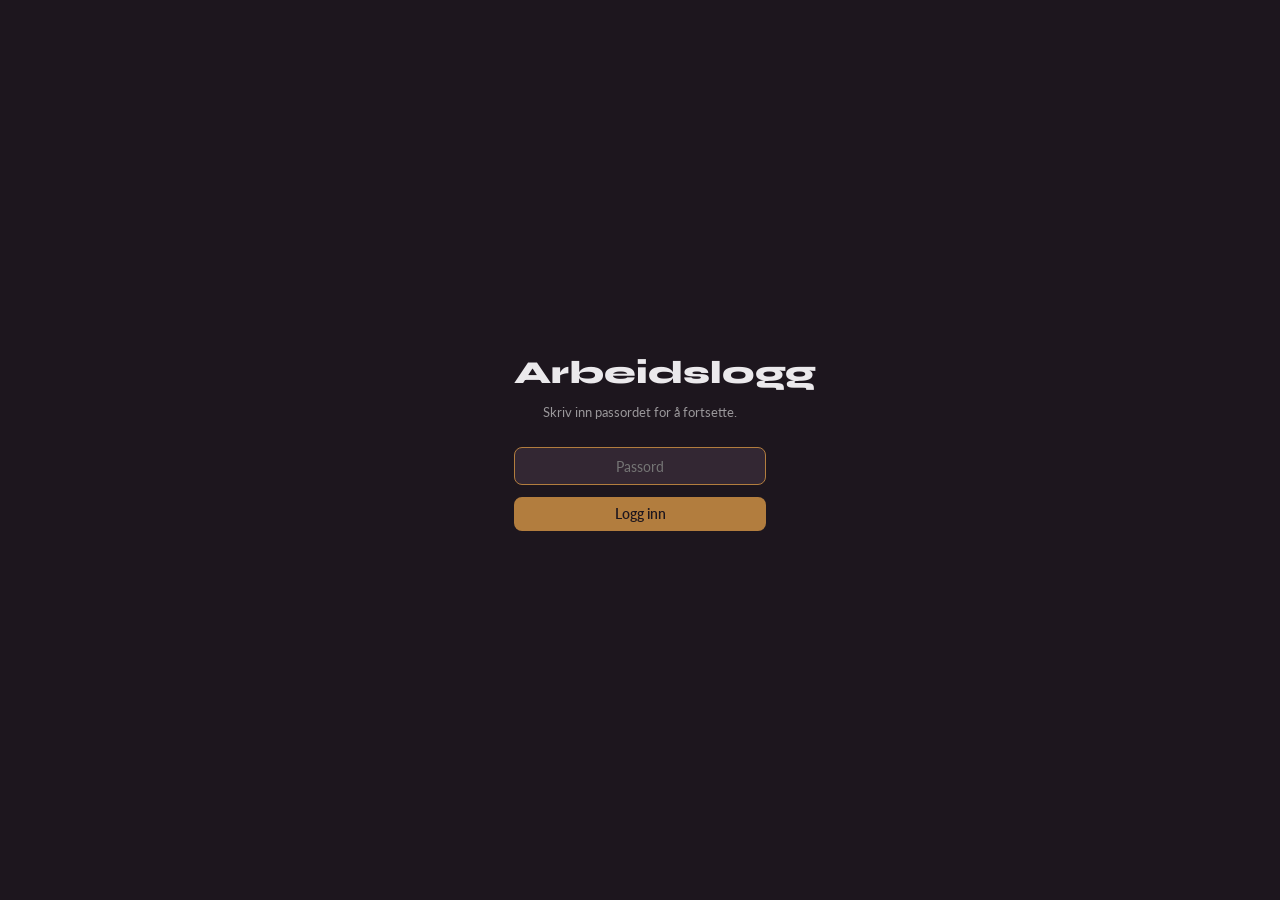
<file: cv.html>
<!DOCTYPE html>
<html lang="no">
<head>
  <meta charset="UTF-8">
  <meta name="viewport" content="width=device-width, initial-scale=1.0">
  <meta name="robots" content="noindex, nofollow">
  <link rel="icon" type="image/webp" href="images/self-portrait.webp">
  <title>CV — Nicolay Kjaernet</title>
  <link rel="stylesheet" href="/css/cv.css">
  <link rel="stylesheet" href="/css/chapter-player.css">
</head>
<body>

  <!-- Login gate -->
  <div class="cv-login" id="login-gate">
    <div class="cv-login__box">
      <h1 class="cv-login__title">Arbeidslogg</h1>
      <p class="cv-login__subtitle">Skriv inn passordet for å fortsette.</p>
      <input type="password" class="cv-login__input" id="passcode-input" placeholder="Passord" autofocus>
      <button class="cv-login__btn" id="passcode-btn">Logg inn</button>
      <p class="cv-login__error" id="login-error"></p>
    </div>
  </div>

  <!-- Main app (hidden until auth) -->
  <div id="cv-app" style="display:none;">

  <nav class="toc" id="toc">
    <div class="toc__pages">
      <a class="toc__page-link" href="/">Portefølje</a>
      <span class="toc__page-link toc__page-link--current">CV</span>
      <a class="toc__page-link" href="/journal.html">Journal</a>
    </div>
    <div class="toc__divider"></div>
    <div class="toc__label">INNHOLD</div>
    <ul class="toc__list" id="toc-list"></ul>
  </nav>

  <header class="cv-header">
    <a class="cv-header__back" href="/">&larr; Tilbake til portefoljen</a>
    <h1 class="cv-header__title">Arbeidslogg</h1>
    <p class="cv-header__subtitle">Alt jeg har levert — fra musikkvideoer og kampanjer til plattformutvikling.</p>
    <button class="cv-header__add" id="add-btn">+ Ny oppføring</button>
  </header>

  <div class="cv-editor" id="editor" style="display:none;">
    <div class="cv-editor__inner">
      <div class="cv-editor__row">
        <select id="entry-year"></select>
        <select id="entry-month"></select>
        <select id="entry-category">
          <option value="product">Product Dev</option>
          <option value="creative">Kreativ</option>
          <option value="music">Musikk & Film</option>
          <option value="other">Annet</option>
        </select>
      </div>
      <input type="text" id="entry-title" class="cv-editor__input" placeholder="Tittel">
      <input type="text" id="entry-client" class="cv-editor__input" placeholder="Klient (valgfritt)">
      <input type="text" id="entry-tags" class="cv-editor__input" placeholder="Tags (kommaseparert)">
      <div class="cv-editor__links" id="entry-links">
        <div class="cv-editor__links-header">
          <span class="cv-editor__links-label">Lenker</span>
          <button type="button" class="cv-editor__add-link" id="add-link-btn">+ Legg til lenke</button>
        </div>
      </div>
      <div class="cv-editor__actions">
        <button id="cancel-btn">Avbryt</button>
        <button class="cv-save-btn" id="save-btn">Lagre</button>
      </div>
    </div>
  </div>

  <nav class="cv-filters" aria-label="Filtrer etter kategori">
    <div class="cv-filters__inner">
      <button class="cv-filter-btn active" data-filter="all">Alle</button>
      <button class="cv-filter-btn" data-filter="product">Product Dev</button>
      <button class="cv-filter-btn" data-filter="creative">Kreativ</button>
      <button class="cv-filter-btn" data-filter="music">Musikk & Film</button>
    </div>
  </nav>

  <main class="cv-content" id="cv-content">
    <div class="cv-stats" id="cv-stats"></div>
    <div id="cv-timeline"></div>
  </main>

  </div><!-- /cv-app -->

  <div class="cv-toast" id="save-toast">Lagret</div>

  <script src="/scripts/chapter-player.js"></script>
  <script type="module">
    const MONTHS = ['Januar','Februar','Mars','April','Mai','Juni','Juli','August','September','Oktober','November','Desember'];

    // ── Auth ──────────────────────────
    const loginGate = document.getElementById('login-gate');
    const cvApp = document.getElementById('cv-app');
    const passcodeInput = document.getElementById('passcode-input');
    const passcodeBtn = document.getElementById('passcode-btn');
    const loginError = document.getElementById('login-error');

    const getToken = () => sessionStorage.getItem('portfolio-token');
    const checkAuth = () => !!getToken();

    const verifyAndShow = async () => {
      const token = getToken();
      if (!token) return;
      try {
        const res = await fetch('/api/verify-auth', {
          method: 'POST',
          headers: { 'Content-Type': 'application/json' },
          body: JSON.stringify({ token }),
        });
        if (res.ok) {
          loginGate.style.display = 'none';
          cvApp.style.display = 'block';
          render();
        } else {
          sessionStorage.removeItem('portfolio-token');
        }
      } catch { /* show login */ }
    };

    const authenticate = async () => {
      passcodeBtn.disabled = true;
      try {
        const res = await fetch('/api/journal-login', {
          method: 'POST',
          headers: { 'Content-Type': 'application/json' },
          body: JSON.stringify({ passcode: passcodeInput.value }),
        });
        if (res.ok) {
          const { token } = await res.json();
          sessionStorage.setItem('portfolio-token', token);
          loginGate.style.display = 'none';
          cvApp.style.display = 'block';
          render();
        } else {
          loginError.textContent = 'Feil passord.';
          passcodeInput.select();
        }
      } catch {
        loginError.textContent = 'Noe gikk galt. Prøv igjen.';
      }
      passcodeBtn.disabled = false;
    };

    passcodeBtn.addEventListener('click', authenticate);
    passcodeInput.addEventListener('keydown', (e) => { if (e.key === 'Enter') authenticate(); });

    if (checkAuth()) {
      verifyAndShow();
    }

    const sanityQuery = async (query) => {
      const res = await fetch('/api/sanity-query', {
        method: 'POST',
        headers: { 'Content-Type': 'application/json' },
        body: JSON.stringify({ query }),
      });
      return res.json();
    };

    const sanityMutate = async (mutations) => {
      const res = await fetch('/api/sanity-mutate', {
        method: 'POST',
        headers: { 'Content-Type': 'application/json' },
        body: JSON.stringify({ mutations }),
      });
      const json = await res.json();
      return json.ok;
    };

    // ── Toast ──────────────────────────
    const toast = document.getElementById('save-toast');
    let toastTimer = null;
    const showToast = (text, cls) => {
      if (toastTimer) clearTimeout(toastTimer);
      toast.textContent = text;
      toast.className = `cv-toast cv-toast--visible ${cls || ''}`;
      toastTimer = setTimeout(() => { toast.className = 'cv-toast'; }, 1800);
    };

    // ── Debounced save ─────────────────
    const saveTimers = new Map();
    const debouncedSave = (id, field, value) => {
      const key = `${id}::${field}`;
      if (saveTimers.has(key)) clearTimeout(saveTimers.get(key));
      showToast('Lagrer...', 'cv-toast--saving');
      saveTimers.set(key, setTimeout(async () => {
        saveTimers.delete(key);
        const ok = await sanityMutate([{ patch: { id, set: { [field]: value } } }]);
        showToast(ok ? 'Lagret' : 'Feil ved lagring', ok ? '' : 'cv-toast--saving');
      }, 800));
    };

    // ── New entry editor ────────────────
    const editor = document.getElementById('editor');
    const addBtn = document.getElementById('add-btn');
    const cancelBtn = document.getElementById('cancel-btn');
    const saveBtn = document.getElementById('save-btn');
    const entryYear = document.getElementById('entry-year');
    const entryMonth = document.getElementById('entry-month');

    const now = new Date();
    for (let y = now.getFullYear(); y >= 2015; y--) {
      const opt = document.createElement('option');
      opt.value = y; opt.textContent = y;
      entryYear.appendChild(opt);
    }
    MONTHS.forEach((m) => {
      const opt = document.createElement('option');
      opt.value = m; opt.textContent = m;
      entryMonth.appendChild(opt);
    });
    entryMonth.value = MONTHS[now.getMonth()];

    // ── Link rows in editor ─────────────
    const entryLinks = document.getElementById('entry-links');
    const addLinkBtn = document.getElementById('add-link-btn');

    const addLinkRow = (label = '', url = '') => {
      const row = document.createElement('div');
      row.className = 'cv-editor__link-row';
      row.innerHTML = `<input type="text" class="cv-editor__input cv-editor__link-label" placeholder="Label (f.eks. Preview)" value="${label}">
        <input type="url" class="cv-editor__input cv-editor__link-url" placeholder="https://..." value="${url}">
        <button type="button" class="cv-editor__remove-link">&times;</button>`;
      row.querySelector('.cv-editor__remove-link').addEventListener('click', () => row.remove());
      entryLinks.appendChild(row);
      row.querySelector('.cv-editor__link-label').focus();
    };

    const getEditorLinks = () => {
      return [...entryLinks.querySelectorAll('.cv-editor__link-row')].map((row) => ({
        label: row.querySelector('.cv-editor__link-label').value.trim(),
        url: row.querySelector('.cv-editor__link-url').value.trim(),
      })).filter((l) => l.url);
    };

    const clearEditorLinks = () => {
      entryLinks.querySelectorAll('.cv-editor__link-row').forEach((r) => r.remove());
    };

    addLinkBtn.addEventListener('click', () => addLinkRow());

    addBtn.addEventListener('click', () => {
      editor.style.display = editor.style.display === 'none' ? 'block' : 'none';
      if (editor.style.display === 'block') document.getElementById('entry-title').focus();
    });
    cancelBtn.addEventListener('click', () => { editor.style.display = 'none'; clearEditorLinks(); });

    saveBtn.addEventListener('click', async () => {
      const title = document.getElementById('entry-title').value.trim();
      if (!title) return;

      saveBtn.disabled = true;
      saveBtn.textContent = 'Lagrer...';

      const year = parseInt(entryYear.value);
      const month = entryMonth.value;
      const category = document.getElementById('entry-category').value;
      const client = document.getElementById('entry-client').value.trim();
      const tagsRaw = document.getElementById('entry-tags').value.trim();
      const tags = tagsRaw ? tagsRaw.split(',').map((t) => t.trim()).filter(Boolean) : [];

      const slug = title.toLowerCase()
        .replace(/æ/g, 'ae').replace(/ø/g, 'o').replace(/å/g, 'aa')
        .replace(/[^a-z0-9]+/g, '-').replace(/^-|-$/g, '').slice(0, 60);
      const monthSlug = month.toLowerCase()
        .replace(/æ/g, 'ae').replace(/ø/g, 'o').replace(/å/g, 'aa')
        .replace(/[^a-z0-9]+/g, '-').replace(/^-|-$/g, '');
      const id = `cv-${year}-${monthSlug}-${slug}`;

      const links = getEditorLinks().map((l) => ({
        _type: 'object',
        _key: Math.random().toString(36).slice(2, 10),
        label: l.label || l.url,
        url: l.url,
      }));

      const doc = { _id: id, _type: 'cvItem', year, month, title, category, sortOrder: 0 };
      if (client) doc.client = client;
      if (tags.length) doc.tags = tags;
      if (links.length) doc.links = links;

      const ok = await sanityMutate([{ createOrReplace: doc }]);

      saveBtn.disabled = false;
      saveBtn.textContent = 'Lagre';
      showToast(ok ? 'Lagret' : 'Feil', ok ? '' : 'cv-toast--saving');

      document.getElementById('entry-title').value = '';
      document.getElementById('entry-client').value = '';
      document.getElementById('entry-tags').value = '';
      clearEditorLinks();
      editor.style.display = 'none';
      render();
    });

    // ── TOC ──────────────────────────
    const tocList = document.getElementById('toc-list');
    const tocSections = [];

    const buildToc = (grouped) => {
      tocList.innerHTML = '';
      tocSections.length = 0;

      grouped.forEach((yearBlock) => {
        const yearId = `y-${yearBlock.year}`;
        const yearLi = document.createElement('li');
        const yearLink = document.createElement('a');
        yearLink.className = 'toc__year';
        yearLink.textContent = yearBlock.year;
        yearLink.href = `#${yearId}`;
        yearLink.addEventListener('click', (e) => {
          e.preventDefault();
          document.getElementById(yearId)?.scrollIntoView({ behavior: 'smooth' });
        });
        yearLi.appendChild(yearLink);

        const monthsUl = document.createElement('ul');
        monthsUl.className = 'toc__months';

        yearBlock.months.forEach((mb) => {
          const monthId = `m-${yearBlock.year}-${mb.month.toLowerCase()}`;
          const monthLi = document.createElement('li');
          const monthLink = document.createElement('a');
          monthLink.className = 'toc__month';
          monthLink.textContent = mb.month;
          monthLink.href = `#${monthId}`;
          monthLink.addEventListener('click', (e) => {
            e.preventDefault();
            document.getElementById(monthId)?.scrollIntoView({ behavior: 'smooth' });
          });
          monthLi.appendChild(monthLink);
          monthsUl.appendChild(monthLi);
          tocSections.push({ id: monthId, yearLink, monthLink });
        });

        yearLi.appendChild(monthsUl);
        tocList.appendChild(yearLi);
      });
    };

    const setupTocScroll = () => {
      const onScroll = () => {
        let active = null;
        const scrollY = window.scrollY + window.innerHeight * 0.3;
        tocSections.forEach((s) => {
          const el = document.getElementById(s.id);
          if (el && el.offsetTop <= scrollY) active = s;
        });
        tocSections.forEach((s) => {
          s.monthLink.classList.remove('toc__month--active');
          s.yearLink.classList.remove('toc__year--active');
        });
        if (active) {
          active.monthLink.classList.add('toc__month--active');
          active.yearLink.classList.add('toc__year--active');
        }
      };
      window.addEventListener('scroll', onScroll, { passive: true });
      onScroll();
    };

    // Only hide GitHub PR links
    const isPublicLink = (url) => url && !url.includes('github.com');

    // ── Embed detection ─────────────────
    const getEmbed = (url) => {
      if (!url) return null;

      // YouTube
      let m = url.match(/(?:youtube\.com\/watch\?v=|youtu\.be\/|youtube\.com\/embed\/)([\w-]+)/);
      if (m) return { type: 'youtube', html: `<iframe src="https://www.youtube.com/embed/${m[1]}" frameborder="0" allow="accelerometer; autoplay; clipboard-write; encrypted-media; gyroscope; picture-in-picture" allowfullscreen></iframe>` };

      // Spotify (track, album, playlist, episode)
      m = url.match(/open\.spotify\.com\/(track|album|playlist|episode)\/([\w]+)/);
      if (m) return { type: 'spotify', html: `<iframe src="https://open.spotify.com/embed/${m[1]}/${m[2]}?theme=0" frameborder="0" allow="encrypted-media" allowfullscreen></iframe>` };

      // Instagram post
      m = url.match(/instagram\.com\/(?:p|reel)\/([\w-]+)/);
      if (m) return { type: 'instagram', html: `<iframe src="https://www.instagram.com/p/${m[1]}/embed/" frameborder="0" scrolling="no" allowtransparency></iframe>` };

      // TikTok
      m = url.match(/tiktok\.com\/@[\w.]+\/video\/(\d+)/);
      if (m) return { type: 'tiktok', html: `<iframe src="https://www.tiktok.com/embed/v2/${m[1]}" frameborder="0" allow="encrypted-media" allowfullscreen></iframe>` };

      return null;
    };

    // ── Render ────────────────────────
    const timelineEl = document.getElementById('cv-timeline');
    const statsEl = document.getElementById('cv-stats');
    let activeFilter = 'all';
    let videoCounter = 0;

    const fetchData = async () => {
      return sanityQuery(
        `*[_type == "cvItem"] | order(year desc, sortOrder asc) {
          _id, year, month, sortOrder, title, client, category,
          tags, roles, links, videoSrc, videoChapters, isMilestone
        }`
      );
    };

    const groupData = (items) => {
      const yearMap = new Map();
      for (const item of items) {
        if (!yearMap.has(item.year)) yearMap.set(item.year, new Map());
        const monthMap = yearMap.get(item.year);
        if (!monthMap.has(item.month)) monthMap.set(item.month, []);
        monthMap.get(item.month).push(item);
      }

      return [...yearMap.entries()]
        .sort((a, b) => b[0] - a[0])
        .map(([year, monthMap]) => ({
          year,
          months: [...monthMap.entries()]
            .sort((a, b) => MONTHS.indexOf(b[0]) - MONTHS.indexOf(a[0]))
            .map(([month, items]) => ({ month, items })),
        }));
    };

    const render = async () => {
      timelineEl.innerHTML = '';
      videoCounter = 0;

      const allItems = await fetchData();
      const grouped = groupData(allItems);
      buildToc(grouped);

      let totalItems = 0;
      const categoryCounts = { product: 0, creative: 0, music: 0, other: 0 };

      grouped.forEach((yearBlock) => {
        const yearEl = document.createElement('section');
        yearEl.className = 'cv-year';
        yearEl.id = `y-${yearBlock.year}`;

        const yearH = document.createElement('h2');
        yearH.className = 'cv-year__heading';
        yearH.textContent = yearBlock.year;
        yearEl.appendChild(yearH);

        let yearHasVisible = false;

        yearBlock.months.forEach((monthBlock) => {
          const monthEl = document.createElement('div');
          monthEl.className = 'cv-month';
          monthEl.id = `m-${yearBlock.year}-${monthBlock.month.toLowerCase()}`;

          const monthH = document.createElement('h3');
          monthH.className = 'cv-month__heading';
          monthH.textContent = monthBlock.month;
          monthEl.appendChild(monthH);

          const itemsEl = document.createElement('div');
          itemsEl.className = 'cv-items';

          let monthHasVisible = false;

          monthBlock.items.forEach((item) => {
            const cat = item.category || 'other';
            totalItems++;
            categoryCounts[cat] = (categoryCounts[cat] || 0) + 1;

            const visible = activeFilter === 'all' || cat === activeFilter;
            if (visible) { monthHasVisible = true; yearHasVisible = true; }

            const el = document.createElement('div');
            el.className = `cv-item${visible ? '' : ' cv-item--hidden'}${item.isMilestone ? ' cv-item--milestone' : ''}`;

            // Dot
            const dot = document.createElement('span');
            dot.className = `cv-item__dot cv-item__dot--${cat}`;
            el.appendChild(dot);

            // Body
            const body = document.createElement('div');
            body.className = 'cv-item__body';

            const title = document.createElement('div');
            title.className = 'cv-item__title';
            title.contentEditable = 'true';
            title.spellcheck = false;
            title.textContent = item.title;
            title.addEventListener('blur', () => {
              if (title.textContent.trim() !== item.title) {
                debouncedSave(item._id, 'title', title.textContent.trim());
              }
            });
            body.appendChild(title);

            if (item.client) {
              const client = document.createElement('div');
              client.className = 'cv-item__client';
              client.contentEditable = 'true';
              client.spellcheck = false;
              client.textContent = item.client;
              client.addEventListener('blur', () => {
                if (client.textContent.trim() !== item.client) {
                  debouncedSave(item._id, 'client', client.textContent.trim());
                }
              });
              body.appendChild(client);
            }

            if (item.roles && item.roles.length) {
              const rolesEl = document.createElement('div');
              rolesEl.className = 'cv-item__roles';
              item.roles.forEach((r) => {
                const span = document.createElement('span');
                span.className = 'cv-item__role';
                span.textContent = r;
                rolesEl.appendChild(span);
              });
              body.appendChild(rolesEl);
            }

            // Links section (display + inline editing)
            {
              const publicLinks = (item.links || []).filter((l) => isPublicLink(l.url));
              const linksEl = document.createElement('div');
              linksEl.className = 'cv-item__links';

              publicLinks.forEach((l) => {
                const a = document.createElement('a');
                a.className = 'cv-item__link';
                a.href = l.url;
                a.target = '_blank';
                a.rel = 'noopener';
                a.textContent = l.label;
                linksEl.appendChild(a);
              });

              const addBtn = document.createElement('button');
              addBtn.className = 'cv-item__add-link';
              addBtn.textContent = '+';
              addBtn.title = 'Legg til lenke';
              addBtn.addEventListener('click', () => {
                const form = document.createElement('div');
                form.className = 'cv-item__link-form';
                form.innerHTML = `<input type="text" class="cv-editor__input" placeholder="Label" style="flex:1">
                  <input type="url" class="cv-editor__input" placeholder="https://..." style="flex:2">
                  <button class="cv-item__link-save">OK</button>
                  <button class="cv-item__link-cancel">&times;</button>`;
                linksEl.insertBefore(form, addBtn);
                form.querySelector('input').focus();

                const save = async () => {
                  const label = form.querySelector('input').value.trim();
                  const url = form.querySelectorAll('input')[1].value.trim();
                  if (!url) return;
                  const existing = item.links || [];
                  const newLinks = [...existing, {
                    _type: 'object',
                    _key: Math.random().toString(36).slice(2, 10),
                    label: label || url,
                    url,
                  }];
                  const ok = await sanityMutate([{ patch: { id: item._id, set: { links: newLinks } } }]);
                  showToast(ok ? 'Lagret' : 'Feil', ok ? '' : 'cv-toast--saving');
                  if (ok) render();
                };

                form.querySelector('.cv-item__link-save').addEventListener('click', save);
                form.querySelector('.cv-item__link-cancel').addEventListener('click', () => form.remove());
                form.addEventListener('keydown', (e) => {
                  if (e.key === 'Enter') { e.preventDefault(); save(); }
                  if (e.key === 'Escape') form.remove();
                });
              });
              linksEl.appendChild(addBtn);
              body.appendChild(linksEl);

              // Embeds for social media links
              if (visible && publicLinks.length) {
                const embeds = publicLinks.map((l) => getEmbed(l.url)).filter(Boolean);
                if (embeds.length) {
                  const embedsEl = document.createElement('div');
                  embedsEl.className = 'cv-item__embeds';
                  embeds.forEach((emb) => {
                    const wrap = document.createElement('div');
                    wrap.className = `cv-embed cv-embed--${emb.type}`;
                    wrap.innerHTML = emb.html;
                    embedsEl.appendChild(wrap);
                  });
                  body.appendChild(embedsEl);
                }
              }
            }

            el.appendChild(body);

            if (item.tags && item.tags.length) {
              const tagsEl = document.createElement('div');
              tagsEl.className = 'cv-item__tags';
              item.tags.forEach((t) => {
                const span = document.createElement('span');
                span.className = 'cv-item__tag';
                span.textContent = t;
                tagsEl.appendChild(span);
              });
              if (tagsEl.children.length) el.appendChild(tagsEl);
            }

            // Chapter video player
            if (item.videoSrc && visible) {
              const playerId = `cv-player-${videoCounter++}`;
              const videoWrap = document.createElement('div');
              videoWrap.className = 'cv-item__video';
              videoWrap.id = playerId;
              el.appendChild(videoWrap);

              requestAnimationFrame(() => {
                if (typeof ChapterPlayer !== 'undefined') {
                  const chapters = (item.videoChapters || []).map((c) => ({ time: c.time, title: c.label }));
                  ChapterPlayer.create(playerId, { src: item.videoSrc, chapters });
                }
              });
            }

            itemsEl.appendChild(el);
          });

          monthEl.appendChild(itemsEl);
          if (monthHasVisible) yearEl.appendChild(monthEl);
        });

        if (yearHasVisible) timelineEl.appendChild(yearEl);
      });

      // Stats
      statsEl.innerHTML = '';
      [
        { value: totalItems, label: 'Totalt' },
        { value: categoryCounts.product, label: 'Product Dev' },
        { value: categoryCounts.creative, label: 'Kreativ' },
        { value: categoryCounts.music + (categoryCounts.other || 0), label: 'Musikk & Film' },
      ].forEach((s) => {
        const stat = document.createElement('div');
        stat.className = 'cv-stat';
        stat.innerHTML = `<div class="cv-stat__value">${s.value}</div><div class="cv-stat__label">${s.label}</div>`;
        statsEl.appendChild(stat);
      });
    };

    document.querySelectorAll('.cv-filter-btn').forEach((btn) => {
      btn.addEventListener('click', () => {
        document.querySelectorAll('.cv-filter-btn').forEach((b) => b.classList.remove('active'));
        btn.classList.add('active');
        activeFilter = btn.dataset.filter;
        render();
      });
    });

    // ── Cmd+S shortcut ──────────────────
    document.addEventListener('keydown', (e) => {
      if ((e.metaKey || e.ctrlKey) && e.key === 's') {
        e.preventDefault();
        if (editor.style.display !== 'none') {
          saveBtn.click();
        }
      }
    });

    if (checkAuth()) { render(); }
    setupTocScroll();
  </script>
</body>
</html>
</file>
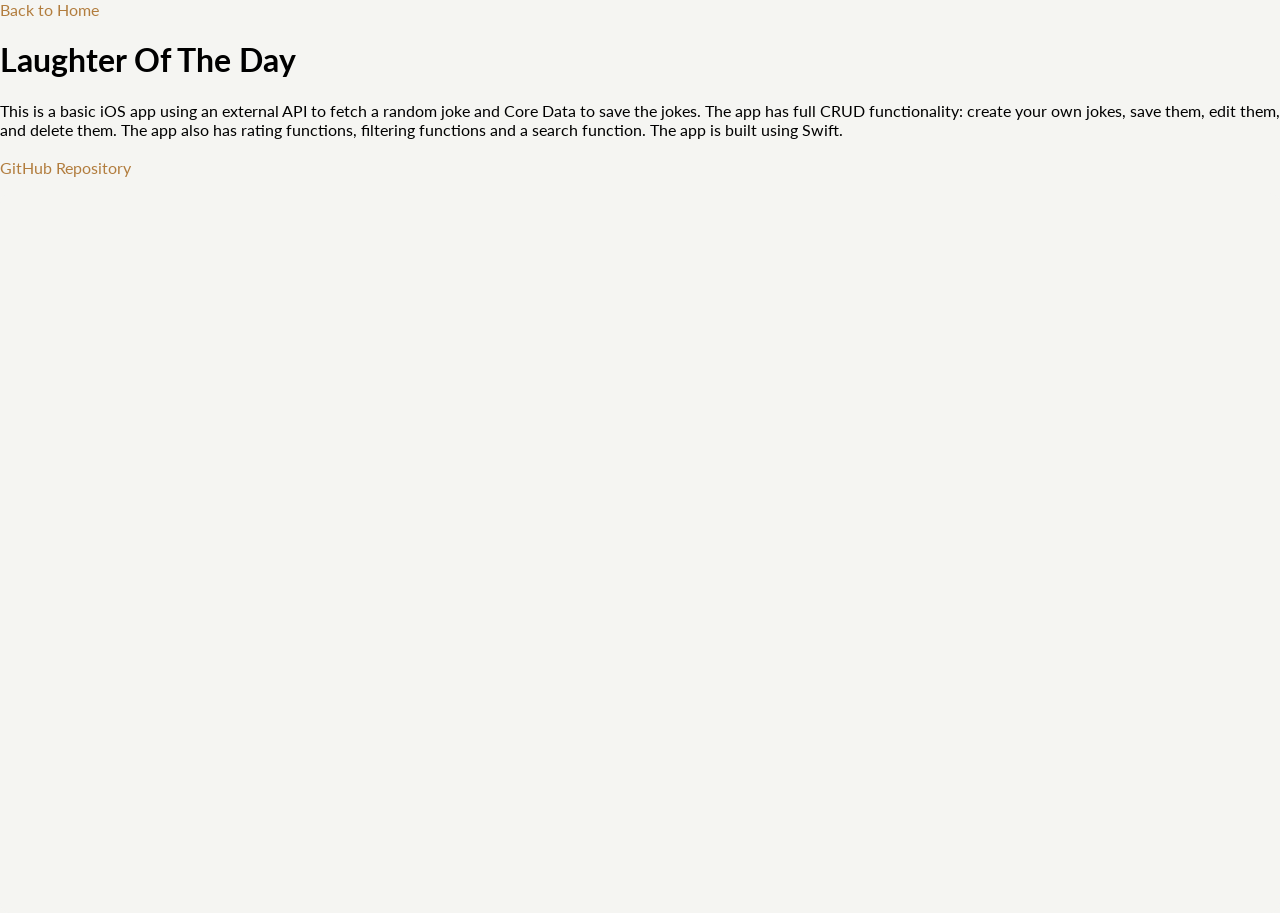
<file: DagensLatter.html>
<!DOCTYPE html>
<html lang="en">
  <head>
    <meta charset="UTF-8" />
    <meta name="viewport" content="width=device-width, initial-scale=1.0" />
    <link rel="stylesheet" href="css/projects.css" />
    <title>Laughter Of The Day</title>
  </head>
  <body>
    <a href="index.html">Back to Home</a>
    <h1>Laughter Of The Day</h1>
    <p>
      This is a basic iOS app using an external API to fetch a random joke and
      Core Data to save the jokes. The app has full CRUD functionality: create
      your own jokes, save them, edit them, and delete them. The app also has
      rating functions, filtering functions and a search function. The app is
      built using Swift.
      <br />
      <br />
      <a href="https://github.com/NicolayKjarnet/DagensLatter.git"
        >GitHub Repository</a
      >
    </p>
    <div class="video-container">
      <iframe
        src="https://www.youtube.com/embed/Avep5SVX4QE"
        frameborder="0"
        allow="accelerometer; autoplay; clipboard-write; encrypted-media; gyroscope; picture-in-picture"
        allowfullscreen
      ></iframe>
    </div>
  </body>
</html>
</file>
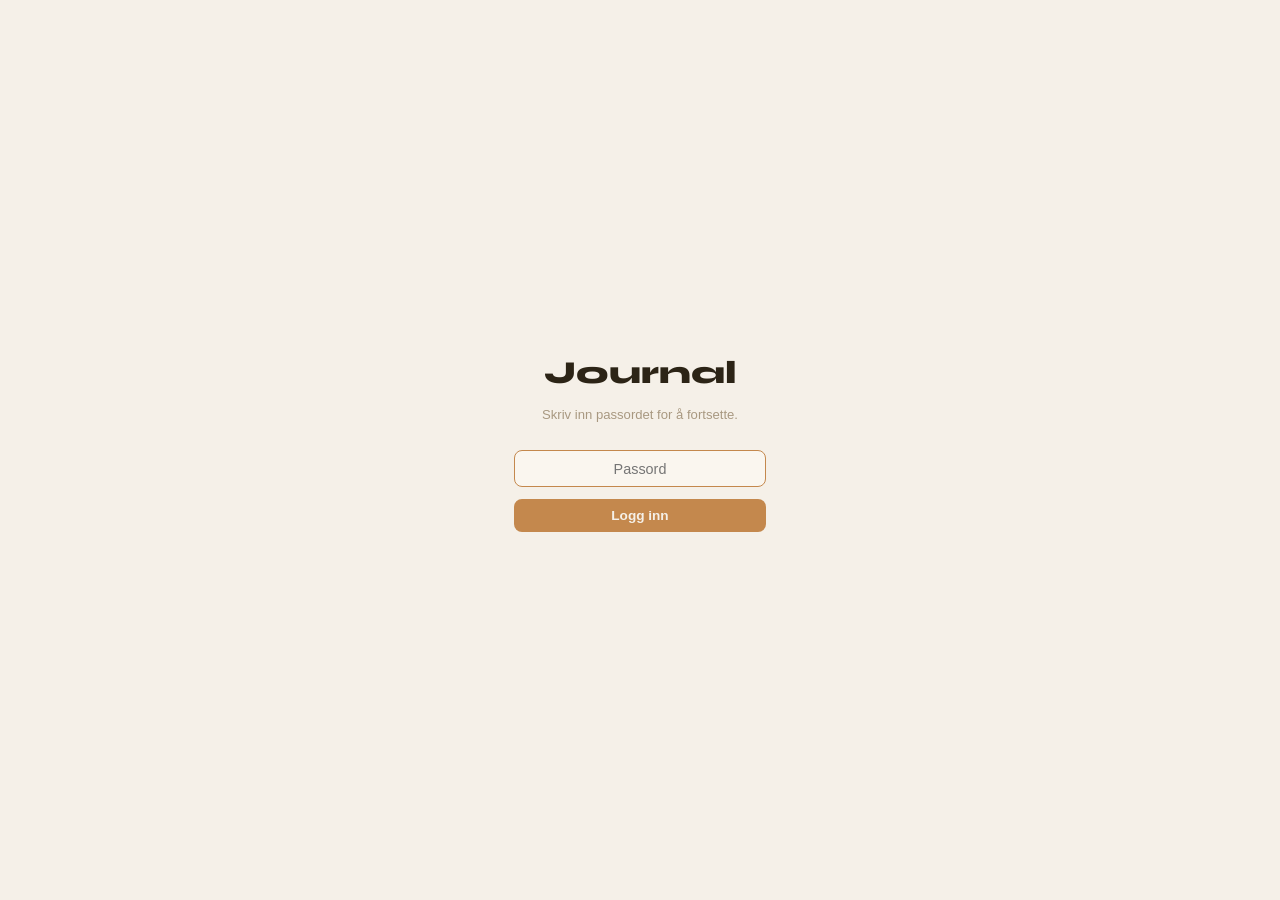
<file: journal.html>
<!DOCTYPE html>
<html lang="no">
<head>
  <meta charset="UTF-8">
  <meta name="viewport" content="width=device-width, initial-scale=1.0">
  <meta name="robots" content="noindex, nofollow">
  <link rel="icon" type="image/webp" href="images/self-portrait.webp">
  <title>Journal — Nicolay Kjaernet</title>
  <link rel="stylesheet" href="/css/journal.css">
</head>
<body>

  <!-- Login gate -->
  <div class="journal-login" id="login-gate">
    <div class="journal-login__box">
      <h1 class="journal-login__title">Journal</h1>
      <p class="journal-login__subtitle">Skriv inn passordet for å fortsette.</p>
      <input type="password" class="journal-login__input" id="passcode-input" placeholder="Passord" autofocus>
      <button class="journal-login__btn" id="passcode-btn">Logg inn</button>
      <p class="journal-login__error" id="login-error"></p>
    </div>
  </div>

  <!-- Main app (hidden until auth) -->
  <div class="journal-app" id="journal-app" style="display:none;">
    <nav class="toc" id="toc">
      <div class="toc__pages">
        <a class="toc__page-link" href="/">Portefølje</a>
        <a class="toc__page-link" href="/cv.html">CV</a>
        <span class="toc__page-link toc__page-link--current">Journal</span>
      </div>
      <div class="toc__divider"></div>
      <div class="toc__label">INNHOLD</div>
      <ul class="toc__list" id="toc-list"></ul>
    </nav>

    <header class="journal-header">
      <a class="journal-header__back" href="/">&larr; Tilbake</a>
      <h1 class="journal-header__title">Journal</h1>
      <button class="journal-header__add" id="add-btn">+ Nytt innlegg</button>
    </header>

    <div class="journal-editor" id="editor" style="display:none;">
      <div class="journal-editor__inner">
        <div class="journal-editor__fields">
          <select id="entry-year"></select>
          <select id="entry-month"></select>
        </div>
        <textarea id="entry-text" placeholder="Skriv innlegget ditt her..."></textarea>
        <div class="journal-editor__actions">
          <button id="cancel-btn">Avbryt</button>
          <button class="journal-save-btn" id="save-btn">Lagre</button>
        </div>
      </div>
    </div>

    <main class="journal-content" id="journal-content">
      <div id="journal-timeline"></div>
    </main>
  </div>

  <div class="journal-toast" id="save-toast">Lagret</div>

  <script type="module">
    const MONTHS = ['Januar','Februar','Mars','April','Mai','Juni','Juli','August','September','Oktober','November','Desember'];

    const sanityQuery = async (query) => {
      const res = await fetch('/api/sanity-query', {
        method: 'POST',
        headers: { 'Content-Type': 'application/json' },
        body: JSON.stringify({ query }),
      });
      return res.json();
    };

    const sanityMutate = async (mutations) => {
      const res = await fetch('/api/sanity-mutate', {
        method: 'POST',
        headers: { 'Content-Type': 'application/json' },
        body: JSON.stringify({ mutations }),
      });
      const json = await res.json();
      return json.ok;
    };

    // ── Auth ──────────────────────────
    const loginGate = document.getElementById('login-gate');
    const app = document.getElementById('journal-app');
    const passcodeInput = document.getElementById('passcode-input');
    const passcodeBtn = document.getElementById('passcode-btn');
    const loginError = document.getElementById('login-error');

    const getToken = () => sessionStorage.getItem('portfolio-token');
    const checkAuth = () => !!getToken();

    const verifyAndShow = async () => {
      const token = getToken();
      if (!token) return;
      try {
        const res = await fetch('/api/verify-auth', {
          method: 'POST',
          headers: { 'Content-Type': 'application/json' },
          body: JSON.stringify({ token }),
        });
        if (res.ok) {
          loginGate.style.display = 'none';
          app.style.display = 'block';
          render();
        } else {
          sessionStorage.removeItem('portfolio-token');
        }
      } catch { /* show login */ }
    };

    const authenticate = async () => {
      passcodeBtn.disabled = true;
      try {
        const res = await fetch('/api/journal-login', {
          method: 'POST',
          headers: { 'Content-Type': 'application/json' },
          body: JSON.stringify({ passcode: passcodeInput.value }),
        });
        if (res.ok) {
          const { token } = await res.json();
          sessionStorage.setItem('portfolio-token', token);
          loginGate.style.display = 'none';
          app.style.display = 'block';
          render();
        } else {
          loginError.textContent = 'Feil passord.';
          passcodeInput.select();
        }
      } catch {
        loginError.textContent = 'Noe gikk galt. Prøv igjen.';
      }
      passcodeBtn.disabled = false;
    };

    passcodeBtn.addEventListener('click', authenticate);
    passcodeInput.addEventListener('keydown', (e) => { if (e.key === 'Enter') authenticate(); });

    if (checkAuth()) {
      verifyAndShow();
    }

    // ── New entry editor ────────────────
    const editor = document.getElementById('editor');
    const addBtn = document.getElementById('add-btn');
    const cancelBtn = document.getElementById('cancel-btn');
    const saveBtn = document.getElementById('save-btn');
    const entryYear = document.getElementById('entry-year');
    const entryMonth = document.getElementById('entry-month');
    const entryText = document.getElementById('entry-text');

    const now = new Date();
    const currentYear = now.getFullYear();
    for (let y = currentYear; y >= 2020; y--) {
      const opt = document.createElement('option');
      opt.value = y;
      opt.textContent = y;
      entryYear.appendChild(opt);
    }
    MONTHS.forEach((m) => {
      const opt = document.createElement('option');
      opt.value = m;
      opt.textContent = m;
      entryMonth.appendChild(opt);
    });
    entryMonth.value = MONTHS[now.getMonth()];

    addBtn.addEventListener('click', () => {
      editor.style.display = editor.style.display === 'none' ? 'block' : 'none';
      if (editor.style.display === 'block') entryText.focus();
    });

    cancelBtn.addEventListener('click', () => {
      editor.style.display = 'none';
      entryText.value = '';
    });

    saveBtn.addEventListener('click', async () => {
      const text = entryText.value.trim();
      if (!text) return;

      saveBtn.disabled = true;
      saveBtn.textContent = 'Lagrer...';

      const year = parseInt(entryYear.value);
      const month = entryMonth.value;
      const id = `journal-${year}-${month.toLowerCase()}`;

      const existing = await sanityQuery(`*[_id == "${id}"][0]{ content }`);

      let ok;
      if (existing) {
        const newContent = existing.content ? existing.content + '\n' + text : text;
        ok = await sanityMutate([{ patch: { id, set: { content: newContent } } }]);
      } else {
        ok = await sanityMutate([{
          createOrReplace: {
            _id: id,
            _type: 'journalMonth',
            year,
            month,
            content: text,
          },
        }]);
      }

      saveBtn.disabled = false;
      saveBtn.textContent = 'Lagre';
      showToast(ok ? 'Lagret' : 'Feil ved lagring', ok ? '' : 'journal-toast--saving');

      entryText.value = '';
      editor.style.display = 'none';
      render();
    });

    // ── Save toast ──────────────────────
    const toast = document.getElementById('save-toast');
    let toastTimer = null;

    const showToast = (text, className) => {
      if (toastTimer) clearTimeout(toastTimer);
      toast.textContent = text;
      toast.className = `journal-toast journal-toast--visible ${className || ''}`;
      toastTimer = setTimeout(() => {
        toast.className = 'journal-toast';
      }, 1800);
    };

    // ── Debounced save for inline edits ──
    const saveTimers = new Map();

    const debouncedSave = (id, field, value, delay = 1500) => {
      const key = `${id}::${field}`;
      if (saveTimers.has(key)) clearTimeout(saveTimers.get(key));
      showToast('Lagrer...', 'journal-toast--saving');
      saveTimers.set(key, setTimeout(async () => {
        saveTimers.delete(key);
        const ok = await sanityMutate([{ patch: { id, set: { [field]: value } } }]);
        showToast(ok ? 'Lagret' : 'Feil ved lagring', ok ? '' : 'journal-toast--saving');
      }, delay));
    };

    // ── Render ────────────────────────
    const timelineEl = document.getElementById('journal-timeline');

    const fetchData = async () => {
      const docs = await sanityQuery(
        `*[_type == "journalMonth"] | order(year desc, month desc) { _id, year, month, content, highlights, setbacks }`
      );

      // Group by year
      const yearMap = new Map();
      for (const doc of docs) {
        if (!yearMap.has(doc.year)) yearMap.set(doc.year, []);
        yearMap.get(doc.year).push(doc);
      }

      return [...yearMap.entries()]
        .sort((a, b) => b[0] - a[0])
        .map(([year, months]) => ({
          year,
          months: months.sort((a, b) => MONTHS.indexOf(b.month) - MONTHS.indexOf(a.month)),
        }));
    };

    // ── TOC ──────────────────────────
    const tocList = document.getElementById('toc-list');
    const tocSections = [];

    const buildToc = (data) => {
      tocList.innerHTML = '';
      tocSections.length = 0;

      data.forEach((yearBlock) => {
        const yearId = `y-${yearBlock.year}`;
        const yearLi = document.createElement('li');

        const yearLink = document.createElement('a');
        yearLink.className = 'toc__year';
        yearLink.textContent = yearBlock.year;
        yearLink.href = `#${yearId}`;
        yearLink.addEventListener('click', (e) => {
          e.preventDefault();
          document.getElementById(yearId)?.scrollIntoView({ behavior: 'smooth' });
        });
        yearLi.appendChild(yearLink);

        const monthsUl = document.createElement('ul');
        monthsUl.className = 'toc__months';

        yearBlock.months.forEach((doc) => {
          const monthId = `m-${yearBlock.year}-${doc.month.toLowerCase()}`;
          const monthLi = document.createElement('li');
          const monthLink = document.createElement('a');
          monthLink.className = 'toc__month';
          monthLink.textContent = doc.month;
          monthLink.href = `#${monthId}`;
          monthLink.addEventListener('click', (e) => {
            e.preventDefault();
            document.getElementById(monthId)?.scrollIntoView({ behavior: 'smooth' });
          });
          monthLi.appendChild(monthLink);
          monthsUl.appendChild(monthLi);
          tocSections.push({ id: monthId, yearLink, monthLink });
        });

        yearLi.appendChild(monthsUl);
        tocList.appendChild(yearLi);
      });

      setupTocScroll();
    };

    const setupTocScroll = () => {
      const onScroll = () => {
        let active = null;
        const scrollY = window.scrollY + window.innerHeight * 0.3;

        tocSections.forEach((s) => {
          const el = document.getElementById(s.id);
          if (el && el.offsetTop <= scrollY) active = s;
        });

        tocSections.forEach((s) => {
          s.monthLink.classList.remove('toc__month--active');
          s.yearLink.classList.remove('toc__year--active');
        });

        if (active) {
          active.monthLink.classList.add('toc__month--active');
          active.yearLink.classList.add('toc__year--active');
        }
      };

      window.addEventListener('scroll', onScroll, { passive: true });
      onScroll();
    };

    const render = async () => {
      if (!checkAuth()) return;
      timelineEl.innerHTML = '';

      const data = await fetchData();
      buildToc(data);

      data.forEach((yearBlock) => {
        const yearEl = document.createElement('section');
        yearEl.className = 'journal-year';
        yearEl.id = `y-${yearBlock.year}`;

        const yearH = document.createElement('h2');
        yearH.className = 'journal-year__heading';
        yearH.textContent = yearBlock.year;
        yearEl.appendChild(yearH);

        yearBlock.months.forEach((doc) => {
          const monthEl = document.createElement('div');
          monthEl.className = 'journal-month';
          monthEl.id = `m-${yearBlock.year}-${doc.month.toLowerCase()}`;

          const monthH = document.createElement('h3');
          monthH.className = 'journal-month__heading';
          monthH.textContent = doc.month;
          monthEl.appendChild(monthH);

          // Editable content block
          const block = document.createElement('div');
          block.className = 'journal-block';
          block.contentEditable = 'true';
          block.spellcheck = false;
          block.textContent = doc.content || '';

          block.addEventListener('blur', () => {
            debouncedSave(doc._id, 'content', block.textContent, 500);
          });

          monthEl.appendChild(block);

          const makeSection = (type, label, items) => {
            const text = items ? items.join('\n') : '';
            if (!text) return;

            const section = document.createElement('div');
            section.className = `journal-section journal-section--${type}`;

            const labelEl = document.createElement('div');
            labelEl.className = 'journal-section__label';
            labelEl.textContent = label;
            section.appendChild(labelEl);

            const content = document.createElement('div');
            content.className = 'journal-section__content';
            content.contentEditable = 'true';
            content.spellcheck = false;
            content.textContent = text;
            content.addEventListener('blur', () => {
              const lines = content.textContent.split('\n').filter((l) => l.trim());
              debouncedSave(doc._id, type === 'highlight' ? 'highlights' : 'setbacks', lines, 500);
            });
            section.appendChild(content);

            monthEl.appendChild(section);
          };

          if (doc.highlights && doc.highlights.length) makeSection('highlight', 'Høydepunkter', doc.highlights);
          if (doc.setbacks && doc.setbacks.length) makeSection('setback', 'Nederlag', doc.setbacks);

          yearEl.appendChild(monthEl);
        });

        timelineEl.appendChild(yearEl);
      });
    };

    if (checkAuth()) verifyAndShow();
  </script>
</body>
</html>
</file>
<file: css/cv.css>
/* ============================================
   CV PAGE — hidden route, matches portfolio theme
   ============================================ */

@import url('https://fonts.googleapis.com/css2?family=Lato:wght@300;400;700&family=Syne:wght@700;800;900&display=swap');

:root {
  --clr-orange: oklab(63.078% 0.03758 0.09611);
  --clr-white: oklab(93.642% 0.00319 -0.00332);
  --clr-white-2: oklab(94.912% 0 -0.00011);
  --clr-dark: oklab(21.232% 0.01482 -0.01155);
  --clr-dark-2: oklab(29.14% 0.02272 -0.01521);
  --border-radius-small: 0.5rem;
  --border-radius-normal: 1.5rem;
  --transition-fast: 0.2s ease-in-out;
  --transition-normal: 0.3s ease-in-out;
  --white-a10: rgba(255, 255, 255, 0.1);
  --white-a15: rgba(255, 255, 255, 0.15);
  --white-a20: rgba(255, 255, 255, 0.2);
}

*,
*::before,
*::after {
  box-sizing: border-box;
  margin: 0;
  padding: 0;
}

html { scrollbar-width: thin; scrollbar-color: color-mix(in srgb, var(--clr-orange) 70%, white 30%) var(--clr-dark); }
body {
  font-family: 'Lato', sans-serif;
  color: var(--clr-white);
  background-color: var(--clr-dark);
  line-height: 1.6;
  -webkit-font-smoothing: antialiased;
}

a {
  color: var(--clr-orange);
  text-decoration: none;
  transition: opacity var(--transition-fast);
}
a:hover { opacity: 0.8; }

/* ── Login gate ────────────────────── */

.cv-login {
  position: fixed;
  inset: 0;
  display: flex;
  align-items: center;
  justify-content: center;
  background: var(--clr-dark);
  z-index: 1000;
}

.cv-login__box {
  text-align: center;
  max-width: 300px;
  width: 100%;
  padding: 0 1.5rem;
}

.cv-login__title {
  font-family: 'Syne', sans-serif;
  font-size: 2rem;
  font-weight: 800;
  color: var(--clr-white);
  margin-bottom: 0.25rem;
}

.cv-login__subtitle {
  font-family: 'Lato', sans-serif;
  font-size: 0.82rem;
  color: var(--clr-white-2);
  opacity: 0.6;
  margin-bottom: 1.5rem;
}

.cv-login__input {
  width: 100%;
  padding: 0.6rem 1rem;
  border-radius: var(--border-radius-small);
  border: 1px solid var(--white-a20);
  background: var(--clr-dark-2);
  color: var(--clr-white);
  font-family: 'Lato', sans-serif;
  font-size: 0.9rem;
  outline: none;
  transition: border-color var(--transition-fast);
  text-align: center;
}
.cv-login__input:focus {
  border-color: var(--clr-orange);
}

.cv-login__btn {
  margin-top: 0.75rem;
  width: 100%;
  padding: 0.55rem 1rem;
  border-radius: var(--border-radius-small);
  border: none;
  background: var(--clr-orange);
  color: var(--clr-dark);
  font-family: 'Lato', sans-serif;
  font-size: 0.85rem;
  font-weight: 600;
  cursor: pointer;
  transition: opacity var(--transition-fast);
}
.cv-login__btn:hover { opacity: 0.85; }

.cv-login__error {
  font-family: 'Lato', sans-serif;
  font-size: 0.75rem;
  color: #e07a5f;
  margin-top: 0.5rem;
  min-height: 1.2em;
}

/* ── Header ─────────────────────────── */

.cv-header {
  padding: 2.5rem 2rem 1.5rem;
  max-width: 960px;
  margin: 0 auto;
}

.cv-header__back {
  display: inline-flex;
  align-items: center;
  gap: 0.4rem;
  font-size: 0.85rem;
  color: var(--clr-white);
  opacity: 0.5;
  margin-bottom: 1.25rem;
  transition: opacity var(--transition-fast);
}
.cv-header__back:hover { opacity: 1; }

.cv-header__title {
  font-family: 'Syne', sans-serif;
  font-size: clamp(2rem, 5vw, 3rem);
  font-weight: 800;
  letter-spacing: -0.02em;
  margin-bottom: 0.25rem;
}

.cv-header__subtitle {
  font-size: 1rem;
  opacity: 0.5;
  font-weight: 300;
  max-width: 540px;
}

.cv-header__add {
  margin-top: 0.75rem;
  background: var(--white-a10);
  color: var(--clr-white);
  border: 1px solid var(--white-a15);
  padding: 0.4rem 0.9rem;
  border-radius: 999px;
  font-family: 'Lato', sans-serif;
  font-size: 0.78rem;
  font-weight: 500;
  cursor: pointer;
  transition: all var(--transition-fast);
}
.cv-header__add:hover { background: var(--white-a20); }

/* ── Editor panel ──────────────────── */

.cv-editor {
  max-width: 960px;
  margin: 0 auto;
  padding: 0 2rem 1rem;
}

.cv-editor__inner {
  background: var(--white-a10);
  border: 1px solid var(--white-a15);
  border-radius: var(--border-radius-small);
  padding: 1rem;
}

.cv-editor__row {
  display: flex;
  gap: 0.4rem;
  margin-bottom: 0.5rem;
  flex-wrap: wrap;
}

.cv-editor__row select {
  padding: 0.35rem 0.6rem;
  border-radius: var(--border-radius-small);
  border: 1px solid var(--white-a15);
  background: var(--clr-dark-2);
  color: var(--clr-white);
  font-family: 'Lato', sans-serif;
  font-size: 0.8rem;
  outline: none;
}

.cv-editor__input {
  width: 100%;
  padding: 0.5rem 0.75rem;
  margin-bottom: 0.4rem;
  border-radius: var(--border-radius-small);
  border: 1px solid var(--white-a15);
  background: var(--clr-dark-2);
  color: var(--clr-white);
  font-family: 'Lato', sans-serif;
  font-size: 0.85rem;
  outline: none;
  transition: border-color var(--transition-fast);
}
.cv-editor__input:focus { border-color: var(--clr-orange); }

.cv-editor__actions {
  display: flex;
  gap: 0.5rem;
  margin-top: 0.5rem;
  justify-content: flex-end;
}

.cv-editor__actions button {
  padding: 0.4rem 1rem;
  border-radius: var(--border-radius-small);
  border: 1px solid var(--white-a15);
  background: var(--white-a10);
  color: var(--clr-white);
  font-family: 'Lato', sans-serif;
  font-size: 0.78rem;
  cursor: pointer;
  transition: all var(--transition-fast);
}
.cv-editor__actions button:hover { background: var(--white-a20); }

.cv-save-btn {
  background: var(--clr-orange) !important;
  border-color: var(--clr-orange) !important;
  color: var(--clr-dark) !important;
  font-weight: 700 !important;
}
.cv-save-btn:hover { opacity: 0.85; }

/* ── Editor link rows ─────────────── */

.cv-editor__links { margin-top: 0.25rem; }
.cv-editor__links-header {
  display: flex;
  align-items: center;
  gap: 0.5rem;
  margin-bottom: 0.35rem;
}
.cv-editor__links-label {
  font-size: 0.72rem;
  text-transform: uppercase;
  letter-spacing: 0.04em;
  opacity: 0.5;
}
.cv-editor__add-link {
  background: none;
  border: 1px dashed var(--white-a20);
  color: var(--clr-orange);
  font-size: 0.72rem;
  padding: 0.15rem 0.5rem;
  border-radius: var(--border-radius-small);
  cursor: pointer;
  font-family: 'Lato', sans-serif;
}
.cv-editor__add-link:hover { border-color: var(--clr-orange); }
.cv-editor__link-row {
  display: flex;
  gap: 0.35rem;
  align-items: center;
  margin-bottom: 0.3rem;
}
.cv-editor__link-label { flex: 1; }
.cv-editor__link-url { flex: 2; }
.cv-editor__remove-link {
  background: none;
  border: none;
  color: rgba(255,255,255,0.4);
  font-size: 1rem;
  cursor: pointer;
  padding: 0 0.3rem;
  line-height: 1;
}
.cv-editor__remove-link:hover { color: #e55; }

/* ── Inline link editing on items ──── */

.cv-item__add-link {
  background: none;
  border: 1px dashed var(--white-a20);
  color: var(--clr-orange);
  font-size: 0.7rem;
  width: 1.4rem;
  height: 1.4rem;
  border-radius: 50%;
  cursor: pointer;
  display: inline-flex;
  align-items: center;
  justify-content: center;
  vertical-align: middle;
  opacity: 0;
  transition: opacity var(--transition-fast);
}
.cv-item:hover .cv-item__add-link { opacity: 1; }
.cv-item__add-link:hover { border-color: var(--clr-orange); }

.cv-item__link-form {
  display: flex;
  gap: 0.3rem;
  align-items: center;
  margin: 0.3rem 0;
  width: 100%;
}
.cv-item__link-form input {
  font-size: 0.75rem;
  padding: 0.25rem 0.5rem;
}
.cv-item__link-save,
.cv-item__link-cancel {
  background: none;
  border: 1px solid var(--white-a15);
  color: var(--clr-white);
  font-size: 0.72rem;
  padding: 0.2rem 0.5rem;
  border-radius: var(--border-radius-small);
  cursor: pointer;
  font-family: 'Lato', sans-serif;
}
.cv-item__link-save { color: var(--clr-orange); border-color: var(--clr-orange); }
.cv-item__link-save:hover { background: var(--clr-orange); color: var(--clr-dark); }
.cv-item__link-cancel:hover { color: #e55; }

/* ── Save toast ────────────────────── */

.cv-toast {
  position: fixed;
  bottom: 1.5rem;
  right: 1.5rem;
  background: var(--clr-dark-2);
  border: 1px solid var(--white-a15);
  color: oklch(70% 0.15 150);
  font-family: 'Lato', sans-serif;
  font-size: 0.78rem;
  font-weight: 600;
  padding: 0.45rem 0.9rem;
  border-radius: var(--border-radius-small);
  box-shadow: 0 2px 8px rgba(0, 0, 0, 0.3);
  opacity: 0;
  transform: translateY(6px);
  transition: opacity 0.25s ease, transform 0.25s ease;
  pointer-events: none;
  z-index: 100;
}
.cv-toast--visible { opacity: 1; transform: translateY(0); }
.cv-toast--saving { color: rgba(255, 255, 255, 0.4); }

/* ── Editable fields ───────────────── */

.cv-item__title[contenteditable] {
  outline: none;
  border-radius: 3px;
  padding: 0 2px;
  margin: 0 -2px;
  transition: background var(--transition-fast);
}
.cv-item__title[contenteditable]:focus {
  background: var(--white-a10);
}

.cv-item__client[contenteditable] {
  outline: none;
  border-radius: 3px;
  padding: 0 2px;
  margin: 0 -2px;
  transition: background var(--transition-fast);
}
.cv-item__client[contenteditable]:focus {
  background: var(--white-a10);
}

/* ── Filters ────────────────────────── */

.cv-filters {
  position: sticky;
  top: 0;
  z-index: 100;
  background: color-mix(in srgb, var(--clr-dark) 90%, transparent);
  backdrop-filter: blur(12px);
  -webkit-backdrop-filter: blur(12px);
  border-bottom: 1px solid var(--white-a10);
  padding: 0.6rem 2rem;
}

.cv-filters__inner {
  max-width: 960px;
  margin: 0 auto;
  display: flex;
  gap: 0.4rem;
  flex-wrap: wrap;
  padding-inline: 2rem;
}

.cv-filter-btn {
  background: var(--white-a10);
  border: 1px solid var(--white-a15);
  color: var(--clr-white);
  padding: 0.3rem 0.75rem;
  border-radius: 999px;
  font-family: 'Lato', sans-serif;
  font-size: 0.78rem;
  cursor: pointer;
  transition: all var(--transition-fast);
  white-space: nowrap;
}
.cv-filter-btn:hover { background: var(--white-a20); }
.cv-filter-btn.active {
  background: var(--clr-orange);
  border-color: var(--clr-orange);
  color: var(--clr-dark);
  font-weight: 700;
}

/* ── Main content ───────────────────── */

.cv-content {
  max-width: 960px;
  margin: 0 auto;
  padding: 1rem 2rem 6rem;
}

/* ── Stats bar ──────────────────────── */

.cv-stats {
  display: flex;
  gap: 1.5rem;
  flex-wrap: wrap;
  margin-bottom: 1.5rem;
  padding: 0.75rem 1rem;
  background: var(--white-a10);
  border-radius: var(--border-radius-small);
  border: 1px solid var(--white-a10);
}

.cv-stat__value {
  font-family: 'Syne', sans-serif;
  font-size: 1.3rem;
  font-weight: 800;
  color: var(--clr-orange);
}

.cv-stat__label {
  font-size: 0.7rem;
  opacity: 0.45;
  text-transform: uppercase;
  letter-spacing: 0.06em;
}

/* ── Year block ─────────────────────── */

.cv-year {
  margin-bottom: 2rem;
}

.cv-year__heading {
  font-family: 'Syne', sans-serif;
  font-size: 1.5rem;
  font-weight: 800;
  color: var(--clr-orange);
  margin-bottom: 0.75rem;
  letter-spacing: -0.02em;
  position: sticky;
  top: 2.8rem;
  z-index: 50;
  background: var(--clr-dark);
  padding: 0.4rem 0;
}

/* ── Month block ────────────────────── */

.cv-month {
  margin-bottom: 1.25rem;
}

.cv-month__heading {
  font-size: 0.75rem;
  font-weight: 700;
  text-transform: uppercase;
  letter-spacing: 0.1em;
  opacity: 0.4;
  margin-bottom: 0.4rem;
  padding-left: 0.25rem;
  position: sticky;
  top: 5.5rem;
  z-index: 40;
  background: var(--clr-dark);
  padding-top: 0.3rem;
  padding-bottom: 0.3rem;
}

/* ── Items ──────────────────────────── */

.cv-items {
  display: flex;
  flex-direction: column;
  gap: 0.35rem;
}

.cv-item {
  display: grid;
  grid-template-columns: auto 1fr auto;
  align-items: start;
  gap: 0.6rem;
  padding: 0.5rem 0.75rem;
  border-radius: var(--border-radius-small);
  background: var(--white-a10);
  border: 1px solid transparent;
  transition: all var(--transition-fast);
}

.cv-item:hover {
  border-color: var(--white-a15);
  background: var(--white-a15);
}

.cv-item--hidden {
  display: none;
}

/* Category dot */
.cv-item__dot {
  width: 7px;
  height: 7px;
  border-radius: 50%;
  margin-top: 0.45rem;
  flex-shrink: 0;
}
.cv-item__dot--product { background: oklch(70% 0.15 150); }
.cv-item__dot--creative { background: oklch(70% 0.15 260); }
.cv-item__dot--music { background: oklch(70% 0.15 330); }
.cv-item__dot--other { background: oklch(70% 0.05 80); }

/* Item body */
.cv-item__body { min-width: 0; }

.cv-item__title {
  font-size: 0.88rem;
  font-weight: 400;
  line-height: 1.35;
}

.cv-item__client {
  font-size: 0.75rem;
  opacity: 0.45;
  margin-top: 0.1rem;
}

.cv-item__roles {
  display: flex;
  flex-wrap: wrap;
  gap: 0.25rem;
  margin-top: 0.25rem;
}

.cv-item__role {
  font-size: 0.65rem;
  padding: 0.05rem 0.45rem;
  border-radius: 999px;
  background: var(--white-a10);
  opacity: 0.6;
}

.cv-item__links {
  display: flex;
  flex-wrap: wrap;
  gap: 0.4rem;
  margin-top: 0.25rem;
}

.cv-item__link {
  font-size: 0.72rem;
  color: var(--clr-orange);
  opacity: 0.75;
}
.cv-item__link:hover { opacity: 1; }
.cv-item__link::before { content: '\2197\00a0'; }

/* Tags column */
.cv-item__tags {
  display: flex;
  flex-wrap: wrap;
  gap: 0.2rem;
  justify-content: flex-end;
  padding-top: 0.15rem;
}

.cv-item__tag {
  font-size: 0.6rem;
  padding: 0.05rem 0.4rem;
  border-radius: 999px;
  border: 1px solid var(--white-a15);
  opacity: 0.4;
  white-space: nowrap;
}

/* ── Social media embeds ───────────── */

.cv-item__embeds {
  display: flex;
  flex-direction: column;
  gap: 0.5rem;
  margin-top: 0.5rem;
  max-width: 500px;
}

.cv-embed {
  border-radius: var(--border-radius-small);
  overflow: hidden;
  background: rgba(0, 0, 0, 0.3);
}

.cv-embed iframe {
  display: block;
  width: 100%;
  border: none;
}

/* YouTube — 16:9 responsive */
.cv-embed--youtube {
  position: relative;
  padding-bottom: 56.25%;
  height: 0;
}
.cv-embed--youtube iframe {
  position: absolute;
  top: 0;
  left: 0;
  width: 100%;
  height: 100%;
}

/* Spotify — compact player */
.cv-embed--spotify iframe {
  height: 152px;
  border-radius: var(--border-radius-small);
}

/* Instagram — taller embed */
.cv-embed--instagram iframe {
  width: 100%;
  min-height: 480px;
  max-width: 400px;
}

/* TikTok — vertical video */
.cv-embed--tiktok iframe {
  width: 100%;
  min-height: 580px;
  max-width: 340px;
}

/* ── Video embed (chapter player) ───── */

.cv-item__video {
  grid-column: 1 / -1;
  margin-top: 0.4rem;
  border-radius: var(--border-radius-small);
  overflow: hidden;
}

/* ── Milestone items ────────────────── */

.cv-item--milestone {
  background: color-mix(in srgb, var(--clr-orange) 10%, transparent);
  border-color: color-mix(in srgb, var(--clr-orange) 25%, transparent);
}
.cv-item--milestone .cv-item__title {
  font-weight: 700;
  color: var(--clr-orange);
}

/* ── Table of Contents ──────────────── */

.toc {
  display: none;
}

@media (min-width: 1200px) {
  .toc {
    display: block;
    position: fixed;
    top: 0;
    left: 0;
    width: 200px;
    height: 100vh;
    overflow-y: auto;
    padding: 2.5rem 1rem 2rem 1.5rem;
    box-sizing: border-box;
    z-index: 200;
    scrollbar-width: none;
  }

  .toc::-webkit-scrollbar {
    display: none;
  }

  .toc__pages {
    display: flex;
    flex-direction: column;
    gap: 0.1rem;
  }

  .toc__page-link {
    font-size: 0.78rem;
    font-weight: 500;
    color: rgba(255, 255, 255, 0.4);
    text-decoration: none;
    padding: 0.2rem 0 0.2rem 0.75rem;
    border-left: 2px solid transparent;
    transition: color var(--transition-fast);
  }

  .toc__page-link:hover {
    color: var(--clr-orange);
    opacity: 1;
  }

  .toc__page-link--current {
    color: var(--clr-white);
    font-weight: 700;
    border-left-color: var(--clr-orange);
  }

  .toc__divider {
    height: 1px;
    background: var(--white-a10);
    margin: 0.6rem 0 0.6rem 0.75rem;
  }

  .toc__label {
    font-size: 0.6rem;
    font-weight: 700;
    letter-spacing: 0.14em;
    text-transform: uppercase;
    color: var(--clr-orange);
    margin-bottom: 0.75rem;
  }

  .toc__list {
    list-style: none;
    margin: 0;
    padding: 0;
  }

  .toc__year {
    display: block;
    font-size: 0.78rem;
    font-weight: 600;
    color: rgba(255, 255, 255, 0.6);
    padding: 0.4rem 0 0.15rem 0.75rem;
    border-left: 2px solid transparent;
    text-decoration: none;
    cursor: pointer;
    transition: color var(--transition-fast);
  }

  .toc__year:hover {
    color: var(--clr-orange);
    opacity: 1;
  }

  .toc__year--active {
    color: var(--clr-white);
    border-left-color: var(--clr-orange);
  }

  .toc__months {
    list-style: none;
    margin: 0;
    padding: 0;
  }

  .toc__month {
    display: block;
    font-size: 0.72rem;
    font-weight: 400;
    color: rgba(255, 255, 255, 0.3);
    padding: 0.15rem 0 0.15rem 1.25rem;
    border-left: 2px solid transparent;
    text-decoration: none;
    transition: color var(--transition-fast);
  }

  .toc__month:hover {
    color: rgba(255, 255, 255, 0.7);
    opacity: 1;
  }

  .toc__month--active {
    color: var(--clr-white);
    font-weight: 600;
    border-left-color: var(--clr-orange);
  }
}

/* ── Responsive ─────────────────────── */

@media (max-width: 600px) {
  .cv-item {
    grid-template-columns: auto 1fr;
    gap: 0.4rem;
  }
  .cv-item__tags {
    grid-column: 1 / -1;
    justify-content: flex-start;
  }
  .cv-header { padding: 1.5rem 1rem 1rem; }
  .cv-filters { padding: 0.6rem 0; }
  .cv-filters__inner { padding-inline: 1rem; }
  .cv-content { padding: 0.75rem 1rem 4rem; }
  .cv-stats { gap: 1rem; }
}
</file>
<file: css/chapter-player.css>
/* ══════════════════════════════════════
   Chapter Video Player — Cavai Style
   ══════════════════════════════════════ */

.cv-player {
  --cp-pink: #ff7f89;
  --cp-pink-hover: #ff6b7a;
  --cp-gradient: linear-gradient(135deg, #FF6B9E, #FFA07A, #FFDB58);
  --cp-warm: #f5eee9;
  --cp-warm-mid: #f7f1ec;
  --cp-warm-deep: #ede5de;
  --cp-bg: #fff;
  --cp-text: #1a1a1a;
  --cp-text-dim: #9ca3af;
  --cp-text-mid: #6b7280;
  --cp-border: rgba(255,127,137,.15);
  --cp-radius: 12px;

  position: relative;
  background: var(--cp-bg);
  border-radius: var(--cp-radius);
  corner-shape: squircle;
  overflow: hidden;
  max-width: 100%;
  margin: 0 auto;
  font-family: 'Lato', system-ui, -apple-system, sans-serif;
  box-shadow: 0 2px 16px rgba(0,0,0,.08), 0 0 0 1px var(--cp-border);
}


/* ══════════════════════════════════════
   Video
   ══════════════════════════════════════ */

.cv-video-wrap {
  position: relative;
}

.cv-player video {
  display: block;
  width: 100%;
  background: #f5eee9;
  cursor: pointer;
}


/* ══════════════════════════════════════
   Controls
   ══════════════════════════════════════ */

.cv-controls {
  position: relative;
  padding: 6px 16px 10px;
  background: var(--cp-warm);
}

/* ── Segmented progress bar ── */

.cv-progress-wrap {
  position: relative;
  height: 22px;
  display: flex;
  align-items: center;
  cursor: pointer;
  padding: 7px 0;
}

.cv-progress-track {
  position: relative;
  width: 100%;
  height: 5px;
  background: var(--cp-warm-deep);
  border-radius: 3px;
  display: flex;
  overflow: hidden;
  transition: height .15s ease;
}

.cv-progress-wrap:hover .cv-progress-track {
  height: 8px;
}

.cv-progress-segment {
  position: relative;
  height: 100%;
  transition: flex .1s ease;
  pointer-events: none;
}

.cv-progress-segment + .cv-progress-segment {
  border-left: 2.5px solid var(--cp-warm);
}

.cv-progress-segment-fill {
  position: absolute;
  inset: 0;
  background: var(--cp-pink);
  transform-origin: left;
  transform: scaleX(0);
}

.cv-progress-segment.past .cv-progress-segment-fill {
  transform: scaleX(1);
}

/* ── Hover tooltip ── */

.cv-progress-tooltip {
  position: absolute;
  bottom: calc(100% + 6px);
  left: 50%;
  transform: translateX(-50%);
  background: var(--cp-text);
  color: #fff;
  font-size: 11px;
  font-weight: 700;
  padding: 5px 12px;
  border-radius: 8px;
  white-space: nowrap;
  pointer-events: none;
  opacity: 0;
  transition: opacity .15s;
  z-index: 30;
  box-shadow: 0 2px 8px rgba(0,0,0,.15);
}

.cv-progress-tooltip::after {
  content: '';
  position: absolute;
  top: 100%;
  left: 50%;
  transform: translateX(-50%);
  border: 4px solid transparent;
  border-top-color: var(--cp-text);
}

.cv-progress-wrap:hover .cv-progress-tooltip.visible {
  opacity: 1;
}

/* ── Button row ── */

.cv-btn-row {
  display: flex;
  align-items: center;
  gap: 8px;
  margin-top: 2px;
}

.cv-btn {
  background: none;
  border: none;
  color: var(--cp-text-mid);
  cursor: pointer;
  padding: 4px;
  display: flex;
  align-items: center;
  border-radius: 6px;
  transition: color .15s, background .15s;
}

.cv-btn:hover {
  color: var(--cp-text);
  background: rgba(0,0,0,.04);
}

.cv-btn svg {
  width: 18px;
  height: 18px;
  fill: currentColor;
}

.cv-time {
  font-size: 11px;
  color: var(--cp-text-mid);
  font-variant-numeric: tabular-nums;
  letter-spacing: .02em;
  white-space: nowrap;
  font-weight: 700;
}

.cv-chapter-label {
  flex: 1;
  font-size: 12px;
  font-weight: 900;
  color: var(--cp-text);
  text-align: center;
  overflow: hidden;
  text-overflow: ellipsis;
  white-space: nowrap;
  opacity: 0;
  transition: opacity .3s ease;
}

.cv-chapter-label.visible {
  opacity: 1;
}

.cv-spacer {
  flex: 1;
}

.cv-volume-wrap {
  display: flex;
  align-items: center;
  gap: 4px;
}

.cv-volume-slider {
  -webkit-appearance: none;
  appearance: none;
  width: 52px;
  height: 3px;
  background: var(--cp-warm-deep);
  border-radius: 2px;
  outline: none;
  cursor: pointer;
}

.cv-volume-slider::-webkit-slider-thumb {
  -webkit-appearance: none;
  width: 10px;
  height: 10px;
  border-radius: 50%;
  background: var(--cp-text-mid);
  cursor: pointer;
  transition: background .15s;
}

.cv-volume-slider::-webkit-slider-thumb:hover {
  background: var(--cp-pink);
}

.cv-volume-slider::-moz-range-thumb {
  width: 10px;
  height: 10px;
  border: none;
  border-radius: 50%;
  background: var(--cp-text-mid);
  cursor: pointer;
}


/* ══════════════════════════════════════
   Chapter List
   ══════════════════════════════════════ */

.cv-chapters {
  background: var(--cp-warm-mid);
  border-top: 1px solid var(--cp-border);
}

.cv-chapters-toggle {
  display: flex;
  align-items: center;
  justify-content: space-between;
  padding: 8px 16px;
  cursor: pointer;
  user-select: none;
  font-size: 10px;
  font-weight: 700;
  color: var(--cp-text-dim);
  letter-spacing: .08em;
  text-transform: uppercase;
  transition: color .15s;
}

.cv-chapters-toggle:hover {
  color: var(--cp-text-mid);
}

.cv-chapters-toggle svg {
  width: 14px;
  height: 14px;
  fill: currentColor;
  transition: transform .2s ease;
}

.cv-chapters.open .cv-chapters-toggle svg {
  transform: rotate(180deg);
}

.cv-chapter-list {
  max-height: 0;
  overflow: hidden;
  transition: max-height .3s ease;
}

.cv-chapters.open .cv-chapter-list {
  max-height: 600px;
}

.cv-chapter-item {
  display: flex;
  align-items: center;
  gap: 10px;
  padding: 8px 16px;
  cursor: pointer;
  transition: background .15s;
  border-top: 1px solid rgba(0,0,0,.04);
}

.cv-chapter-item:hover {
  background: var(--cp-warm);
}

.cv-chapter-item.active {
  background: rgba(255,127,137,.06);
  border-left: 3px solid var(--cp-pink);
  padding-left: 13px;
}

.cv-chapter-num {
  font-size: 10px;
  font-weight: 700;
  color: var(--cp-text-dim);
  width: 16px;
  text-align: right;
  flex-shrink: 0;
}

.cv-chapter-item.active .cv-chapter-num {
  color: var(--cp-pink);
}

.cv-chapter-info {
  flex: 1;
  min-width: 0;
}

.cv-chapter-name {
  font-size: 13px;
  font-weight: 700;
  color: var(--cp-text);
  overflow: hidden;
  text-overflow: ellipsis;
  white-space: nowrap;
}

.cv-chapter-item.active .cv-chapter-name {
  color: var(--cp-pink-hover);
  font-weight: 900;
}

.cv-chapter-timestamp {
  font-size: 10px;
  color: var(--cp-text-dim);
  font-variant-numeric: tabular-nums;
  flex-shrink: 0;
  font-weight: 700;
}

.cv-chapter-playing-icon {
  width: 14px;
  height: 14px;
  display: none;
  flex-shrink: 0;
  color: var(--cp-pink);
}

.cv-chapter-item.active .cv-chapter-playing-icon {
  display: block;
}


/* ══════════════════════════════════════
   Fullscreen (dark for video)
   ══════════════════════════════════════ */

.cv-player:fullscreen,
.cv-player:-webkit-full-screen {
  border-radius: 0;
  max-width: none;
  background: #000;
}

.cv-player:fullscreen video,
.cv-player:-webkit-full-screen video {
  height: calc(100vh - 80px);
  object-fit: contain;
}

.cv-player:fullscreen .cv-controls,
.cv-player:-webkit-full-screen .cv-controls {
  background: #1a1a1a;
  position: relative;
  z-index: 25;
}

.cv-player:fullscreen .cv-btn,
.cv-player:-webkit-full-screen .cv-btn {
  color: rgba(255,255,255,.6);
}

.cv-player:fullscreen .cv-btn:hover,
.cv-player:-webkit-full-screen .cv-btn:hover {
  color: #fff;
  background: rgba(255,255,255,.08);
}

.cv-player:fullscreen .cv-time,
.cv-player:-webkit-full-screen .cv-time {
  color: rgba(255,255,255,.5);
}

.cv-player:fullscreen .cv-chapter-label,
.cv-player:-webkit-full-screen .cv-chapter-label {
  color: #fff;
}

.cv-player:fullscreen .cv-progress-track,
.cv-player:-webkit-full-screen .cv-progress-track {
  background: rgba(255,255,255,.12);
}

.cv-player:fullscreen .cv-progress-segment + .cv-progress-segment,
.cv-player:-webkit-full-screen .cv-progress-segment + .cv-progress-segment {
  border-left-color: #1a1a1a;
}

.cv-player:fullscreen .cv-volume-slider,
.cv-player:-webkit-full-screen .cv-volume-slider {
  background: rgba(255,255,255,.12);
}

.cv-player:fullscreen .cv-volume-slider::-webkit-slider-thumb,
.cv-player:-webkit-full-screen .cv-volume-slider::-webkit-slider-thumb {
  background: rgba(255,255,255,.7);
}

.cv-player:fullscreen .cv-chapters,
.cv-player:-webkit-full-screen .cv-chapters {
  position: absolute;
  bottom: 80px;
  left: 0;
  right: 0;
  background: rgba(26,26,26,.95);
  backdrop-filter: blur(8px);
  z-index: 20;
  max-height: 40vh;
  overflow-y: auto;
  border-top-color: rgba(255,255,255,.06);
}

.cv-player:fullscreen .cv-chapters-toggle,
.cv-player:-webkit-full-screen .cv-chapters-toggle {
  color: rgba(255,255,255,.4);
}

.cv-player:fullscreen .cv-chapter-item,
.cv-player:-webkit-full-screen .cv-chapter-item {
  border-top-color: rgba(255,255,255,.06);
}

.cv-player:fullscreen .cv-chapter-item:hover,
.cv-player:-webkit-full-screen .cv-chapter-item:hover {
  background: rgba(255,255,255,.05);
}

.cv-player:fullscreen .cv-chapter-item.active,
.cv-player:-webkit-full-screen .cv-chapter-item.active {
  background: rgba(255,127,137,.1);
  border-left-color: var(--cp-pink);
}

.cv-player:fullscreen .cv-chapter-name,
.cv-player:-webkit-full-screen .cv-chapter-name {
  color: rgba(255,255,255,.9);
}

.cv-player:fullscreen .cv-chapter-num,
.cv-player:fullscreen .cv-chapter-timestamp,
.cv-player:-webkit-full-screen .cv-chapter-num,
.cv-player:-webkit-full-screen .cv-chapter-timestamp {
  color: rgba(255,255,255,.35);
}


/* ══════════════════════════════════════
   Big Play Button
   ══════════════════════════════════════ */

.cv-big-play {
  position: absolute;
  top: 0;
  left: 0;
  right: 0;
  bottom: 0;
  display: flex;
  align-items: center;
  justify-content: center;
  background: rgba(0,0,0,.12);
  cursor: pointer;
  z-index: 5;
  transition: opacity .2s;
}

.cv-big-play.hidden {
  opacity: 0;
  pointer-events: none;
}

.cv-big-play-icon {
  width: 60px;
  height: 60px;
  background: var(--cp-gradient);
  border-radius: 50%;
  display: flex;
  align-items: center;
  justify-content: center;
  box-shadow: 0 4px 20px rgba(255,107,158,.35);
  transition: transform .15s, box-shadow .15s;
}

.cv-big-play:hover .cv-big-play-icon {
  transform: scale(1.1);
  box-shadow: 0 6px 28px rgba(255,107,158,.45);
}

.cv-big-play-icon svg {
  width: 24px;
  height: 24px;
  fill: #fff;
  margin-left: 2px;
  filter: drop-shadow(0 1px 2px rgba(0,0,0,.15));
}


/* ══════════════════════════════════════
   Responsive
   ══════════════════════════════════════ */

@media (max-width: 600px) {
  .cv-player {
    border-radius: 8px;
  }

  .cv-controls {
    padding: 4px 10px 8px;
  }

  .cv-chapter-label {
    font-size: 11px;
  }

  .cv-volume-wrap {
    display: none;
  }

  .cv-big-play-icon {
    width: 48px;
    height: 48px;
  }

  .cv-big-play-icon svg {
    width: 20px;
    height: 20px;
  }

  .cv-chapter-item {
    padding: 6px 12px;
    gap: 8px;
  }

  .cv-chapter-name {
    font-size: 12px;
  }
}
</file>
<file: css/projects.css>
@import url('https://fonts.googleapis.com/css2?family=Albert+Sans&family=Arima+Madurai&family=Lato:wght@300;400;700&family=Montserrat:wght@500&family=Noto+Sans:ital,wght@0,500;0,900;1,400;1,500;1,900&family=Roboto:ital,wght@0,100;0,300;0,400;0,500;0,700;1,400;1,700&display=swap');

* {
  scroll-behavior: smooth;
}

:root {
  --clr-orange: #b27d3e;
  --clr-white: #ebe9ec;
  --clr-white-2: #eeeeee;
  --clr-white-3: #f3f1d0;
  --clr-white-4: #f5f5f2;
  --clr-red: #995860;
  --clr-green: #8a9a93;
  --clr-dark: #1d161e;
  --clr-dark-2: #1d161e;
  --clr-dark-3: #332733;
  --clr-dark-4: #666;
}

body {
  font-family: 'Lato', sans-serif;
  background-color: var(--clr-white-4);
  margin: 0;
  padding: 0;
}

main {
  padding: 7vh 15vw;
}

h2 {
  font-size: 3em;
  color: var(--clr-dark);
}

h3 {
  font-size: 2.5em;
  color: var(--clr-dark-3);
}

a {
  color: var(--clr-orange);
  transition: 0.3s ease-in-out;
  text-decoration: none var(--clr-green) 0.12rem;
}

li > a {
  display: flex;
}

a:hover {
  text-decoration: underline wavy var(--clr-green) 0.12rem;
  text-underline-offset: 0.3rem;
}

/* -------------------- HEADER -------------------- */

.header {
  display: flex;
  justify-content: space-between;
  align-items: center;
  padding: 1rem 15vw;
  background-color: var(--clr-white-4);
  box-shadow: 0 2px 4px rgba(0, 0, 0, 0.1);
  position: sticky;
  top: 0;
  z-index: 100;
}

.header-link-container {
  position: absolute;
}

.header__link {
  font-size: 1rem;
  transition: 0.3s ease-in-out;
}

.header__link:hover {
  text-decoration: wavy underline var(--clr-green);
}

.header-title-container {
  flex: 1;
  text-align: center;
}

.header-title-container h1 {
  margin: 0;
  font-size: 2rem;
  color: var(--clr-dark-3);
}

/* -------------------- PROGRESS BAR -------------------- */

.progress-container {
  width: 100%;
  height: 0.5rem;
  background: var(--clr-dark-3);
  position: fixed;
  top: 0;
  left: 0;
  z-index: 9999;
}

.progress-bar {
  height: 0.5rem;
  background: var(--clr-orange);
  width: 0%;
}

/* -------------------- VIDEO -------------------- */

.video-section {
  display: flex;
  justify-content: center;
}

.video-container {
  width: 100%;
  background: var(--clr-white-4);
  overflow: hidden;
  border-radius: 0.625rem;
  aspect-ratio: 16 / 9;
}

.video-container iframe {
  width: 100%;
  aspect-ratio: 16 / 9;
}

/* -------------------- SUMMARY -------------------- */

.summary-header {
  display: flex;
  justify-content: center;
}
.summary-section {
  margin: 0 auto;
}

.summary p {
  font-size: 1.2em;
  line-height: 1.6;
  color: var(--clr-dark-3);
}

blockquote {
  font-style: italic;
  margin: 20px 0;
  padding: 20px;
  border-left: 5px solid var(--clr-red);
}

blockquote p {
  color: var(--clr-white-2);
  margin: 0 0 10px;
}

blockquote footer {
  text-align: right;
  font-size: 1em;
  color: var(--clr-dark-4);
}

/* -------------------- PROCESS -------------------- */

.process-header {
  color: var(--clr-dark-3);
  margin-top: 5rem;
  display: flex;
  justify-content: center;
}

.process-step {
  display: flex;
  justify-content: space-between;
  align-items: center;
  height: 100vh;
}

.process-step-height-70 {
  height: 70vh;
}

.process-step-height-50 {
  height: 50vh;
}

.process-step:nth-child(odd) {
  flex-direction: row-reverse;
}

.content {
  max-width: 40%;
}

.content p {
  font-size: 1rem;
  color: #666;
}

.image-container {
  max-width: 50%;
  overflow: hidden;
  position: relative;
  max-height: 70vh;
  display: flex;
  flex-direction: column;
  justify-content: center;
  align-items: center;
  padding: 20% 0 5% 0;
}

.image-container img {
  height: 100%;
  width: 100%;
}

.image-container.single-image img {
  border-radius: 0.5rem;
}

.image-container.multiple-images img:first-child {
  border-top-left-radius: 0.5rem;
  border-top-right-radius: 0.5rem;
}

.image-container.multiple-images img:last-child {
  border-bottom-left-radius: 0.5rem;
  border-bottom-right-radius: 0.5rem;
}

/* -------------------- LANGUAGE TOGGLE -------------------- */

.lang-toggle {
  position: absolute;
  right: 15vw;
  background: none;
  border: 1px solid var(--clr-dark-3);
  border-radius: 0.25rem;
  padding: 0.3rem 0.6rem;
  color: var(--clr-dark-3);
  font-family: inherit;
  font-size: 0.75rem;
  letter-spacing: 0.05em;
  cursor: pointer;
  z-index: 10;
  transition: border-color 0.3s ease;
}

.lang-toggle:hover {
  border-color: var(--clr-dark);
}

.lang-toggle__option {
  opacity: 0.4;
  transition: opacity 0.3s ease;
}

.lang-toggle__option--active {
  opacity: 1;
}

.lang-toggle__divider {
  margin: 0 0.2rem;
  opacity: 0.3;
}

@media (max-width: 768px) {
  .lang-toggle {
    position: relative;
    right: auto;
    margin-bottom: 0.5rem;
  }
}

/* -------------------- FOOTER -------------------- */

#footer-section {
  height: 15rem;
}

.footer__container a {
  color: var(--clr-dark);
  text-underline-offset: var(--offset, 0.2em);
  text-decoration: none;
  transition: 0.5 ease-in-out;
}

.footer__container {
  padding: 20vw;
  display: flex;
  align-items: center;
  justify-content: space-between;
}

.footer__img-container {
  height: 100%;
  display: flex;
  justify-content: center;
  align-items: center;
  display: flex;
  flex-direction: column;
}

.footer__img {
  width: 10rem;
  height: 10rem;
  animation: scaled-face 10s ease-in-out infinite;
}

.footer__link {
  font-size: 0.8rem;
  flex: 1;
  text-decoration: none;
  text-align: center;
}

/* -------------------- FOOTER HOVER & ANIMATION -------------------- */

.footer__img-container:hover .footer__img {
  filter: blur(0);
  text-underline-offset: 1rem;
  text-decoration: underline wavy var(--clr-green);
  color: var(--clr-white);
}

@keyframes scaled-face {
  0% {
    transform: scale(1);
  }
  50% {
    transform: scale(1.2);
  }
  100% {
    transform: scale(1);
  }
}

.footer__link:hover {
  text-underline-offset: 0.4rem;
  text-decoration: underline wavy var(--clr-green);
}

/* -------------------- MEDIA QUERIES -------------------- */

@media (max-width: 768px) {
  .header {
    flex-direction: column;
  }

  .header-link-container {
    position: relative;
  }
  main {
    padding: 5vh 5vw;
  }

  .header {
    padding: 1rem 5vw;
  }

  .process-step {
    flex-direction: column;
    height: auto;
    margin-bottom: 2rem;
  }

  .process-step:nth-child(odd) {
    flex-direction: column;
  }

  .image-container {
    width: 100%;
    min-height: 30%;
    padding: 0;
  }

  .image-container img {
    object-fit: cover;
    height: 100%;
    width: 100%;
  }

  .content {
    max-width: 90%;
    text-align: center;
  }

  .image-container {
    max-width: 90%;
    padding: 10% 0;
  }
  .footer__link {
    font-size: 0.7rem;
  }
}

@media (max-width: 480px) {
  .header-title-container h1 {
    font-size: 1.5rem;
  }

  .content h3 {
    font-size: 2rem;
  }

  .content p {
    font-size: 0.9rem;
  }

  .footer__container {
    padding: 10vw;
    align-items: center;
  }
}
</file>
<file: css/journal.css>
/* ============================================
   JOURNAL PAGE — Skrive-inspired warm reading style
   ============================================ */

@import url('https://fonts.googleapis.com/css2?family=Syne:wght@700;800;900&display=swap');

:root {
  --j-bg: #f5f0e8;
  --j-bg-surface: #faf6ef;
  --j-bg-elevated: #fff;
  --j-text: #2c2416;
  --j-text-secondary: #6b5d4d;
  --j-text-muted: #a89880;
  --j-border: #e0d5c5;
  --j-border-subtle: #ebe3d6;
  --j-accent: #c4884d;
  --j-accent-bg: rgba(196, 136, 77, 0.15);
  --j-highlight: #7a9e7a;
  --j-highlight-bg: rgba(122, 158, 122, 0.12);
  --j-setback: #c47a6c;
  --j-setback-bg: rgba(196, 122, 108, 0.1);
  --j-font-body: 'Georgia', 'Times New Roman', serif;
  --j-font-ui: -apple-system, BlinkMacSystemFont, 'Segoe UI', sans-serif;
  --j-radius: 8px;
  --j-transition: 0.2s ease-in-out;
}

*,
*::before,
*::after {
  box-sizing: border-box;
  margin: 0;
  padding: 0;
}

html { scrollbar-width: thin; scrollbar-color: var(--j-accent) var(--j-bg); }
body {
  font-family: var(--j-font-body);
  color: var(--j-text);
  background-color: var(--j-bg);
  line-height: 1.7;
  -webkit-font-smoothing: antialiased;
}

a {
  color: var(--j-accent);
  text-decoration: none;
  transition: opacity var(--j-transition);
}
a:hover { opacity: 0.8; }

/* ── Login gate ────────────────────── */

.journal-login {
  position: fixed;
  inset: 0;
  display: flex;
  align-items: center;
  justify-content: center;
  background: var(--j-bg);
  z-index: 1000;
}

.journal-login__box {
  text-align: center;
  max-width: 300px;
  width: 100%;
  padding: 0 1.5rem;
}

.journal-login__title {
  font-family: 'Syne', sans-serif;
  font-size: 2rem;
  font-weight: 800;
  color: var(--j-text);
  margin-bottom: 0.25rem;
}

.journal-login__subtitle {
  font-family: var(--j-font-ui);
  font-size: 0.82rem;
  color: var(--j-text-muted);
  margin-bottom: 1.5rem;
}

.journal-login__input {
  width: 100%;
  padding: 0.6rem 1rem;
  border-radius: var(--j-radius);
  border: 1px solid var(--j-border);
  background: var(--j-bg-surface);
  color: var(--j-text);
  font-family: var(--j-font-ui);
  font-size: 0.9rem;
  outline: none;
  transition: border-color var(--j-transition);
  text-align: center;
}
.journal-login__input:focus {
  border-color: var(--j-accent);
}

.journal-login__btn {
  margin-top: 0.75rem;
  width: 100%;
  padding: 0.55rem 1rem;
  border-radius: var(--j-radius);
  border: none;
  background: var(--j-accent);
  color: var(--j-bg);
  font-family: var(--j-font-ui);
  font-size: 0.85rem;
  font-weight: 600;
  cursor: pointer;
  transition: opacity var(--j-transition);
}
.journal-login__btn:hover { opacity: 0.85; }

.journal-login__error {
  font-family: var(--j-font-ui);
  font-size: 0.75rem;
  color: var(--j-setback);
  margin-top: 0.5rem;
  min-height: 1.2em;
}

/* ── Header ────────────────────────── */

.journal-header {
  padding: 3rem 2rem 1.5rem;
  max-width: 740px;
  margin: 0 auto;
  display: flex;
  flex-wrap: wrap;
  align-items: baseline;
  gap: 0.5rem;
}

.journal-header__back {
  width: 100%;
  display: inline-flex;
  align-items: center;
  gap: 0.4rem;
  font-family: var(--j-font-ui);
  font-size: 0.8rem;
  color: var(--j-text-muted);
  margin-bottom: 0.5rem;
  transition: color var(--j-transition);
}
.journal-header__back:hover { color: var(--j-text); opacity: 1; }

.journal-header__title {
  font-family: 'Syne', sans-serif;
  font-size: clamp(1.8rem, 4vw, 2.5rem);
  font-weight: 800;
  letter-spacing: -0.02em;
  flex: 1;
}

.journal-header__add {
  background: var(--j-bg-elevated);
  color: var(--j-text-secondary);
  border: 1px solid var(--j-border);
  padding: 0.4rem 0.9rem;
  border-radius: var(--j-radius);
  font-family: var(--j-font-ui);
  font-size: 0.78rem;
  font-weight: 500;
  cursor: pointer;
  transition: all var(--j-transition);
}
.journal-header__add:hover {
  background: var(--j-border);
  color: var(--j-text);
}

/* ── Editor panel ──────────────────── */

.journal-editor {
  max-width: 740px;
  margin: 0 auto;
  padding: 0 2rem 1.5rem;
}

.journal-editor__inner {
  background: var(--j-bg-surface);
  border: 1px solid var(--j-border);
  border-radius: var(--j-radius);
  padding: 1.25rem;
}

.journal-editor__fields {
  display: flex;
  gap: 0.5rem;
  margin-bottom: 0.75rem;
}

.journal-editor__fields select {
  padding: 0.35rem 0.6rem;
  border-radius: var(--j-radius);
  border: 1px solid var(--j-border);
  background: var(--j-bg-elevated);
  color: var(--j-text);
  font-family: var(--j-font-ui);
  font-size: 0.8rem;
  outline: none;
}
.journal-editor__fields select:focus {
  border-color: var(--j-accent);
}

.journal-editor textarea {
  width: 100%;
  min-height: 140px;
  padding: 0.9rem 1rem;
  border-radius: var(--j-radius);
  border: 1px solid var(--j-border);
  background: var(--j-bg);
  color: var(--j-text);
  font-family: var(--j-font-body);
  font-size: 0.95rem;
  line-height: 1.7;
  resize: vertical;
  outline: none;
  transition: border-color var(--j-transition);
}
.journal-editor textarea:focus {
  border-color: var(--j-accent);
}

.journal-editor__actions {
  display: flex;
  gap: 0.5rem;
  margin-top: 0.75rem;
  justify-content: flex-end;
}

.journal-editor__actions button {
  padding: 0.4rem 1rem;
  border-radius: var(--j-radius);
  border: 1px solid var(--j-border);
  background: var(--j-bg-elevated);
  color: var(--j-text-secondary);
  font-family: var(--j-font-ui);
  font-size: 0.78rem;
  cursor: pointer;
  transition: all var(--j-transition);
}
.journal-editor__actions button:hover {
  background: var(--j-border);
  color: var(--j-text);
}
.journal-editor__actions .journal-save-btn {
  background: var(--j-accent);
  border-color: var(--j-accent);
  color: var(--j-bg);
  font-weight: 600;
}
.journal-editor__actions .journal-save-btn:hover { opacity: 0.85; }

/* ── Content area ──────────────────── */

.journal-content {
  max-width: 740px;
  margin: 0 auto;
  padding: 0.5rem 2rem 6rem;
}

/* ── Year block ────────────────────── */

.journal-year {
  margin-bottom: 3rem;
}

.journal-year__heading {
  font-family: 'Syne', sans-serif;
  font-size: 1.4rem;
  font-weight: 800;
  color: var(--j-accent);
  letter-spacing: -0.02em;
  position: sticky;
  top: 0;
  z-index: 50;
  background: var(--j-bg);
  padding: 0.5rem 0 0.25rem;
  border-bottom: 1px solid var(--j-border-subtle);
  margin-bottom: 0;
}

/* ── Month block ───────────────────── */

.journal-month {
  margin-bottom: 2rem;
}

.journal-month__heading {
  font-family: var(--j-font-ui);
  font-size: 0.7rem;
  font-weight: 600;
  text-transform: uppercase;
  letter-spacing: 0.12em;
  color: var(--j-text-muted);
  margin-bottom: 0.6rem;
  position: sticky;
  top: 3rem;
  z-index: 40;
  background: var(--j-bg);
  padding: 0.25rem 0;
}

/* ── Editable content block ────────── */

.journal-block {
  font-size: 0.95rem;
  line-height: 1.8;
  color: var(--j-text-secondary);
  white-space: pre-wrap;
  padding: 0.6rem 0.75rem;
  border-radius: var(--j-radius);
  border: 1px solid transparent;
  outline: none;
  transition: all var(--j-transition);
  cursor: text;
}

.journal-block:hover {
  background: var(--j-bg-surface);
}

.journal-block:focus {
  background: var(--j-bg-elevated);
  border-color: var(--j-border);
  box-shadow: 0 1px 4px rgba(0, 0, 0, 0.06);
}

/* ── Entry (highlights/setbacks) ───── */

.journal-entry {
  font-size: 0.9rem;
  line-height: 1.75;
  color: var(--j-text-secondary);
  padding: 0.35rem 0.75rem;
}

/* ── Highlights & setbacks ─────────── */

.journal-section {
  margin-top: 1rem;
  border-radius: 12px;
  padding: 0.75rem 1rem;
}

.journal-section--highlight {
  background: var(--j-highlight-bg);
}

.journal-section--setback {
  background: var(--j-setback-bg);
}

.journal-section__label {
  font-family: var(--j-font-ui);
  font-size: 0.6rem;
  font-weight: 600;
  text-transform: uppercase;
  letter-spacing: 0.1em;
  margin-bottom: 0.35rem;
}

.journal-section--highlight .journal-section__label {
  color: var(--j-highlight);
}

.journal-section--setback .journal-section__label {
  color: var(--j-setback);
}

.journal-section__content {
  font-size: 0.88rem;
  line-height: 1.7;
  color: var(--j-text-secondary);
  white-space: pre-wrap;
  outline: none;
}

.journal-section__content[contenteditable]:focus {
  background: rgba(255, 255, 255, 0.4);
  border-radius: 6px;
  padding: 0.25rem 0.4rem;
  margin: -0.25rem -0.4rem;
}

/* ── Table of Contents ─────────────── */

.toc {
  display: none;
}

@media (min-width: 1100px) {
  .toc {
    display: block;
    position: fixed;
    top: 0;
    left: 0;
    width: 200px;
    height: 100vh;
    overflow-y: auto;
    padding: 2.5rem 1rem 2rem 1.5rem;
    box-sizing: border-box;
    scrollbar-width: none;
  }

  .toc::-webkit-scrollbar {
    display: none;
  }

  .toc__label {
    font-family: var(--j-font-ui);
    font-size: 0.6rem;
    font-weight: 700;
    letter-spacing: 0.14em;
    text-transform: uppercase;
    color: var(--j-accent);
    margin-bottom: 1rem;
  }

  .toc__list {
    list-style: none;
    margin: 0;
    padding: 0;
  }

  .toc__year {
    font-family: var(--j-font-ui);
    font-size: 0.78rem;
    font-weight: 600;
    color: var(--j-text);
    padding: 0.4rem 0 0.15rem 0.75rem;
    border-left: 2px solid transparent;
    cursor: pointer;
    transition: color var(--j-transition);
  }

  .toc__year:hover {
    color: var(--j-accent);
  }

  .toc__year--active {
    color: var(--j-accent);
    border-left-color: var(--j-accent);
  }

  .toc__months {
    list-style: none;
    margin: 0;
    padding: 0;
  }

  .toc__month {
    display: block;
    font-family: var(--j-font-ui);
    font-size: 0.72rem;
    font-weight: 400;
    color: var(--j-text-muted);
    padding: 0.15rem 0 0.15rem 1.25rem;
    border-left: 2px solid transparent;
    text-decoration: none;
    transition: color var(--j-transition);
  }

  .toc__month:hover {
    color: var(--j-text);
    opacity: 1;
  }

  .toc__month--active {
    color: var(--j-text);
    font-weight: 600;
    border-left-color: var(--j-accent);
  }

  .toc__pages {
    display: flex;
    flex-direction: column;
    gap: 0.1rem;
    margin-bottom: 0;
  }

  .toc__page-link {
    font-family: var(--j-font-ui);
    font-size: 0.78rem;
    font-weight: 500;
    color: var(--j-text-muted);
    text-decoration: none;
    padding: 0.2rem 0 0.2rem 0.75rem;
    border-left: 2px solid transparent;
    transition: color var(--j-transition);
  }

  .toc__page-link:hover {
    color: var(--j-accent);
    opacity: 1;
  }

  .toc__page-link--current {
    color: var(--j-text);
    font-weight: 700;
    border-left-color: var(--j-accent);
  }

  .toc__divider {
    height: 1px;
    background: var(--j-border-subtle);
    margin: 0.6rem 0 0.6rem 0.75rem;
  }
}

/* ── Save toast ────────────────────── */

.journal-toast {
  position: fixed;
  bottom: 1.5rem;
  right: 1.5rem;
  background: var(--j-bg-elevated);
  border: 1px solid var(--j-border);
  color: var(--j-highlight);
  font-family: var(--j-font-ui);
  font-size: 0.78rem;
  font-weight: 600;
  padding: 0.45rem 0.9rem;
  border-radius: var(--j-radius);
  box-shadow: 0 2px 8px rgba(0, 0, 0, 0.08);
  opacity: 0;
  transform: translateY(6px);
  transition: opacity 0.25s ease, transform 0.25s ease;
  pointer-events: none;
  z-index: 100;
}

.journal-toast--visible {
  opacity: 1;
  transform: translateY(0);
}

.journal-toast--saving {
  color: var(--j-text-muted);
}

/* ── Responsive ────────────────────── */

@media (max-width: 600px) {
  .journal-header { padding: 2rem 1.25rem 1rem; }
  .journal-editor { padding: 0 1.25rem 1rem; }
  .journal-content { padding: 0.5rem 1.25rem 4rem; }
}
</file>
